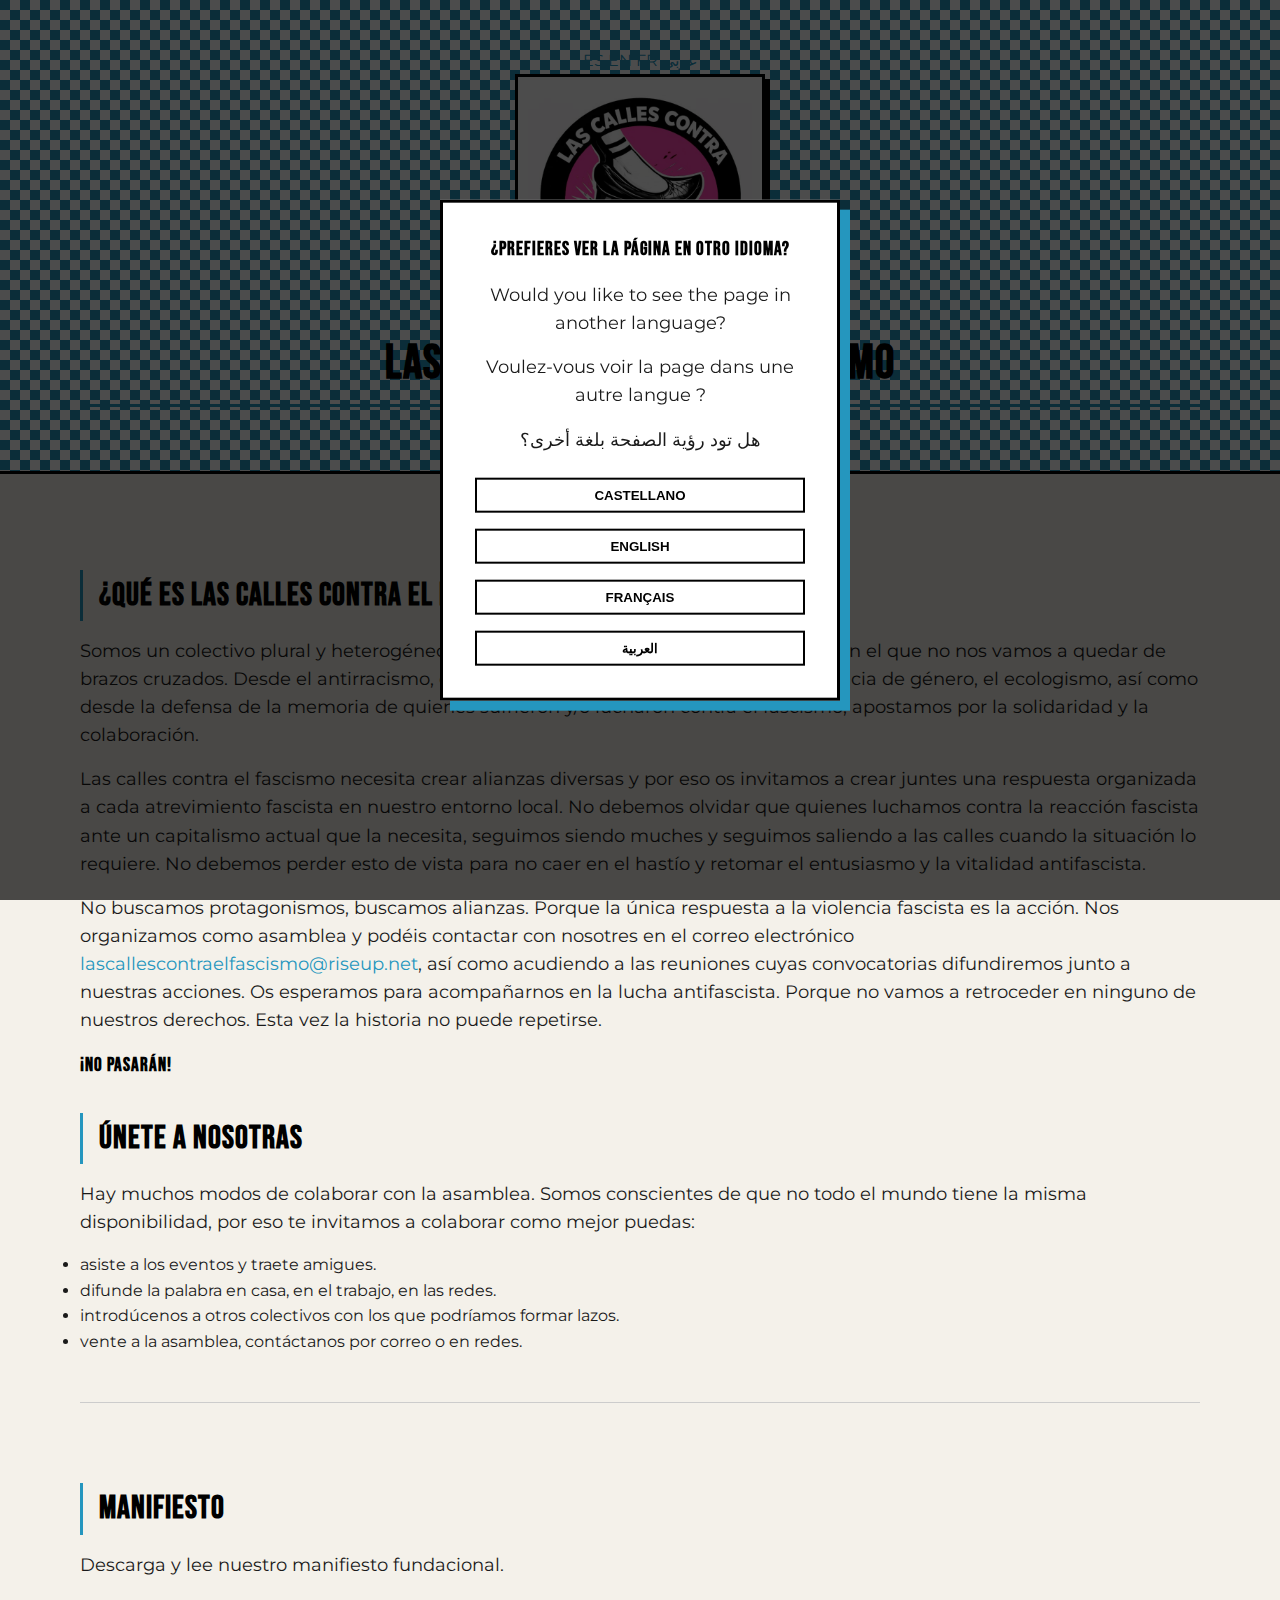
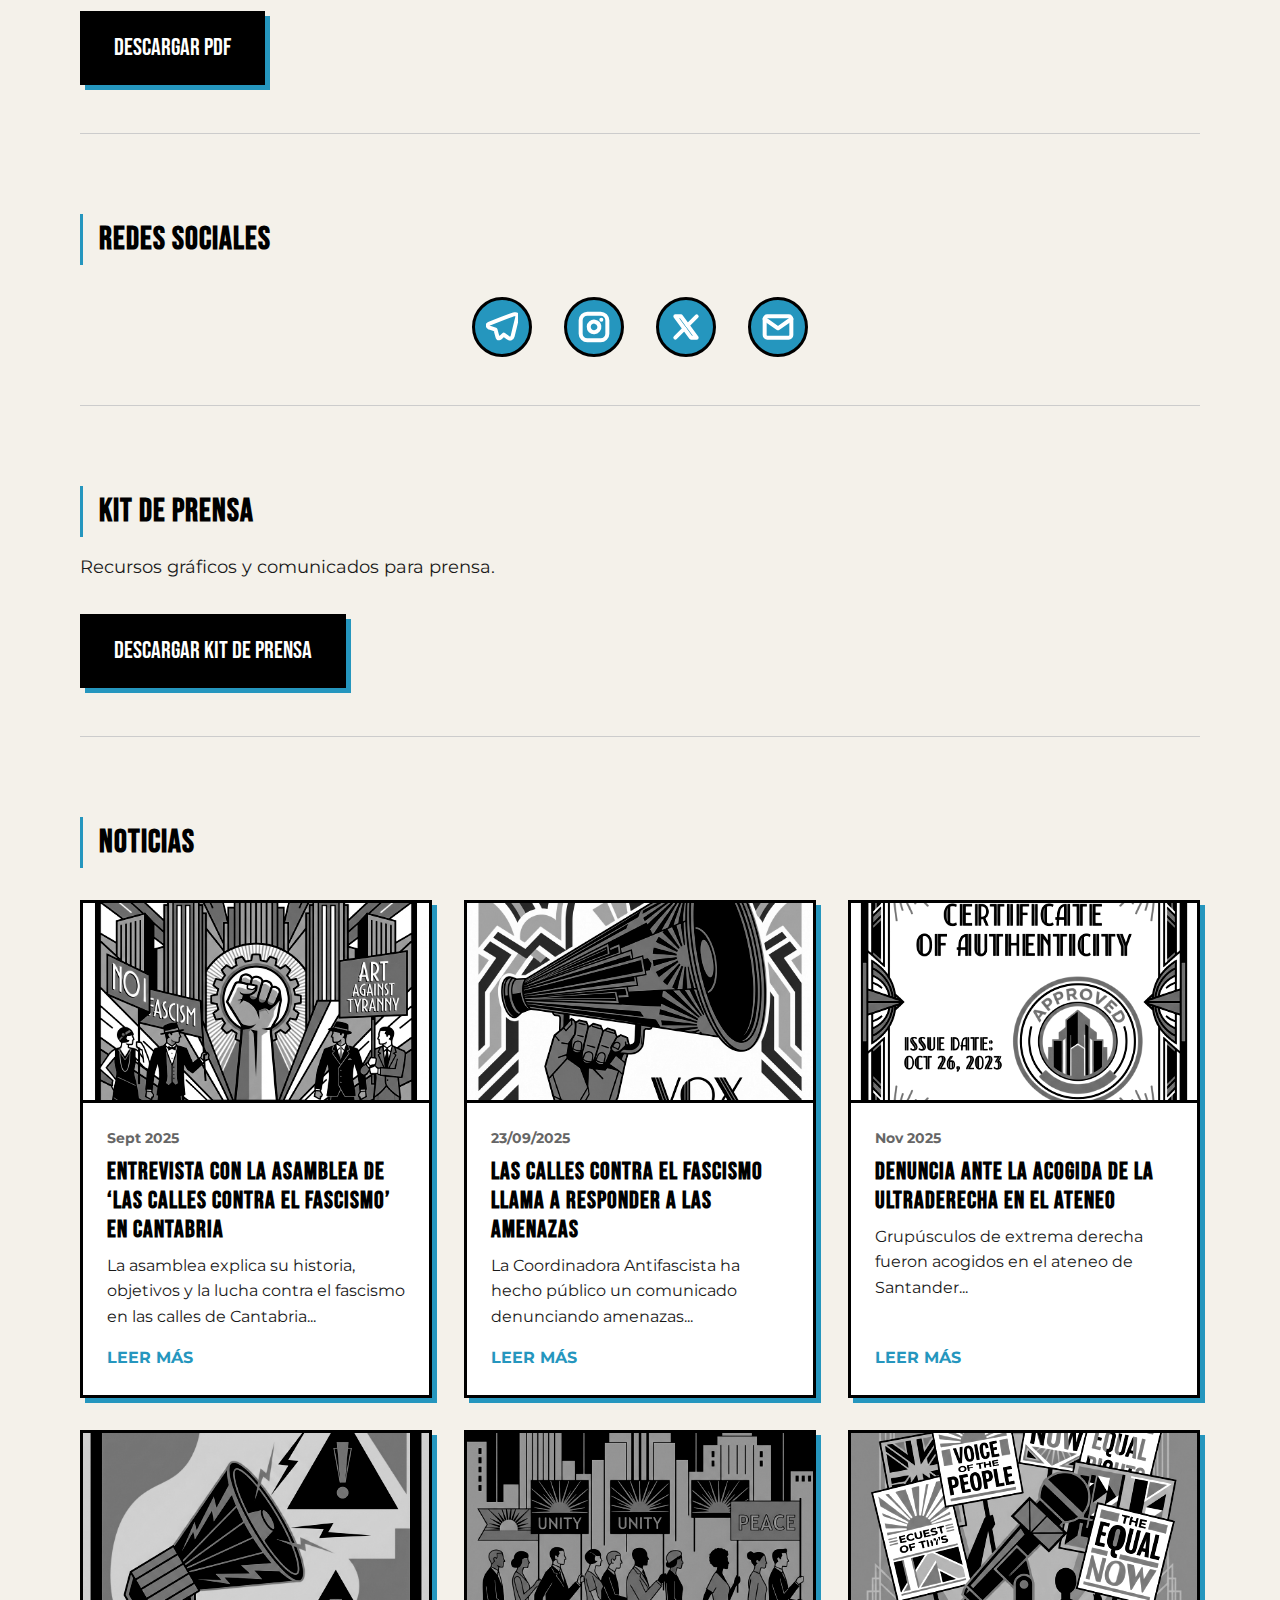
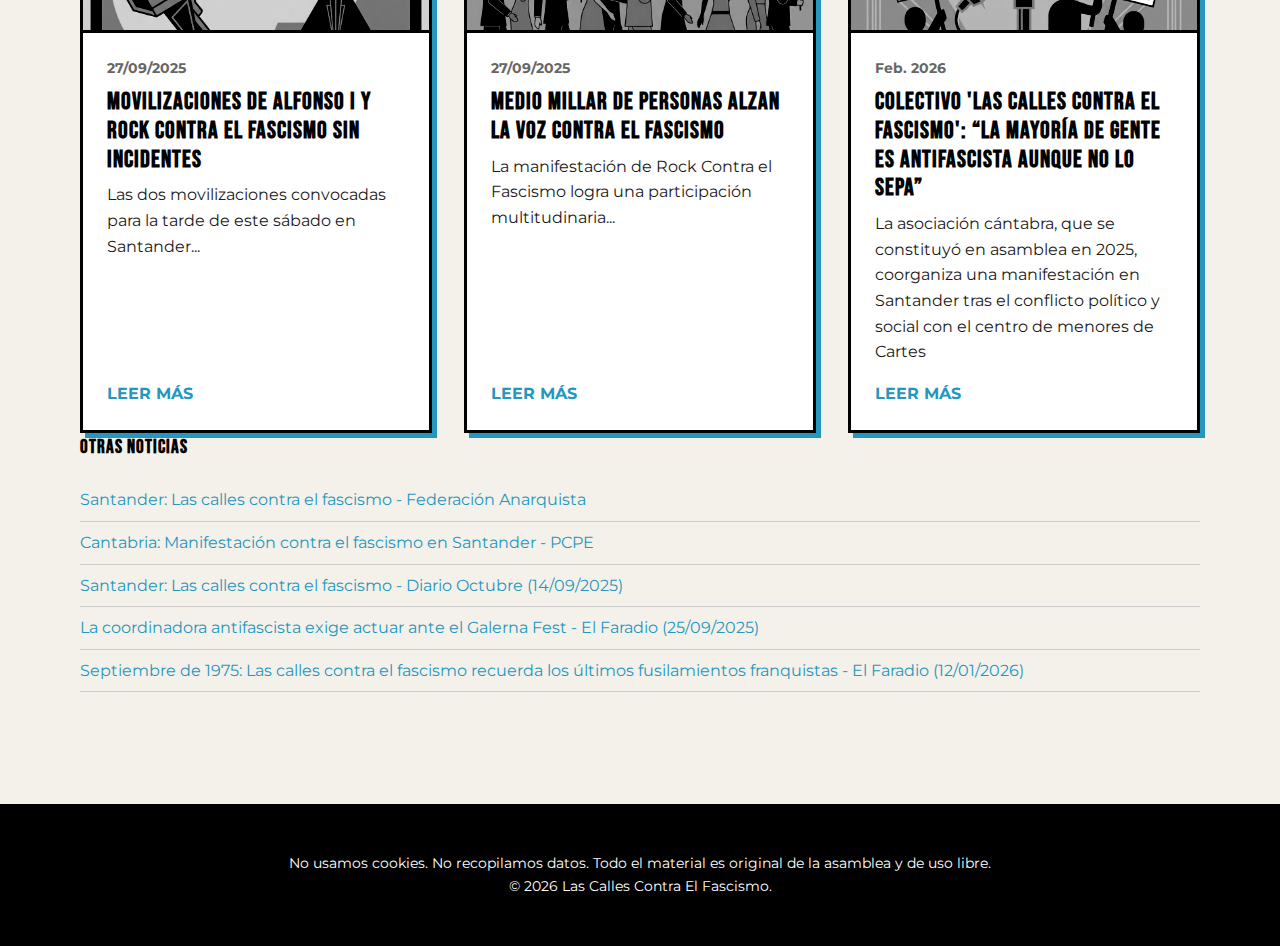
<file: index.html>
<!DOCTYPE html>
<html lang="es">

<head>
    <meta charset="UTF-8">
    <meta name="viewport" content="width=device-width, initial-scale=1.0">
    <title>Las Calles Contra El Fascismo</title>
    <link rel="preconnect" href="https://fonts.googleapis.com">
    <link rel="preconnect" href="https://fonts.gstatic.com" crossorigin>
    <link href="https://fonts.googleapis.com/css2?family=Bebas+Neue&family=Montserrat:wght@400;700&display=swap"
        rel="stylesheet">
    <link rel="stylesheet" href="css/style.css">

    <!-- Favicon -->
    <link rel="icon" type="image/png" href="assets/favicon-32x32.png" sizes="32x32">
    <link rel="icon" type="image/png" href="assets/favicon-16x16.png" sizes="16x16">
</head>

<body>

    <header>
        <div class="container">
            <div class="lang-switcher">
                <a href="index.html">ES</a>
                <a href="en/index.html">EN</a>
                <a href="fr/index.html">FR</a>
                <a href="ar/index.html">عربي</a>
            </div>
            <img src="logo.png" alt="Logotipo Las Calles Contra El Fascismo" class="logo">
            <h1>Las Calles Contra El Fascismo</h1>
        </div>
    </header>

    <div class="container">

        <!-- Intro Text -->
        <section id="texto">
            <h2>¿Qué es Las Calles Contra El Fascismo?</h2>
            <p>Somos un colectivo plural y heterogéneo de unidad, acción y solidaridad combativa en el que no nos vamos
                a quedar de brazos cruzados. Desde el antirracismo, el feminismo, la diversidad sexual y la disidencia
                de género, el ecologismo, así como desde la defensa de la memoria de quienes sufrieron y/o lucharon
                contra el fascismo, apostamos por la solidaridad y la colaboración.</p>
            <p>Las calles contra el fascismo necesita crear alianzas diversas y por eso os invitamos a crear juntes una
                respuesta organizada a cada atrevimiento fascista en nuestro entorno local. No debemos olvidar que
                quienes luchamos contra la reacción fascista ante un capitalismo actual que la necesita, seguimos siendo
                muches y seguimos saliendo a las calles cuando la situación lo requiere. No debemos perder esto de vista
                para no caer en el hastío y retomar el entusiasmo y la vitalidad antifascista.</p>
            <p>No buscamos protagonismos, buscamos alianzas. Porque la única respuesta a la violencia fascista es la
                acción. Nos organizamos como asamblea y podéis contactar con nosotres en el correo electrónico <a
                    href="mailto:lascallescontraelfascismo@riseup.net">lascallescontraelfascismo@riseup.net</a>, así
                como acudiendo a las reuniones cuyas convocatorias difundiremos junto a nuestras acciones. Os esperamos
                para acompañarnos en la lucha antifascista. Porque no vamos a retroceder en ninguno de nuestros
                derechos. Esta vez la historia no puede repetirse.</p>
            <h3>¡NO PASARÁN!</h3>

            <h2>Únete a nosotras</h2>
            <p>Hay muchos modos de colaborar con la asamblea. Somos conscientes de que no todo el mundo tiene la misma
                disponibilidad, por eso te invitamos a colaborar como mejor puedas:</p>
            <ul>
                <li>asiste a los eventos y traete amigues.</li>
                <li>difunde la palabra en casa, en el trabajo, en las redes.</li>
                <li>introdúcenos a otros colectivos con los que podríamos formar lazos.</li>
                <li>vente a la asamblea, contáctanos por correo o en redes.</li>
            </ul>
        </section>

        <!-- Manifesto -->
        <section id="manifiesto">
            <h2>Manifiesto</h2>
            <p>Descarga y lee nuestro manifiesto fundacional.</p>
            <a href="manifiesto_las_calles_contra_el_fascismo_castellano.pdf" class="manifesto-btn" target="_blank"
                download>Descargar PDF</a>
        </section>

        <!-- Redes -->
        <section id="redes">
            <h2>Redes Sociales</h2>
            <div class="social-icons">
                <a href="https://t.me/callescontraelfascismo" class="social-icon" aria-label="Telegram" target="_blank">
                    <svg viewBox="0 0 24 24" width="32" height="32" stroke="currentColor" stroke-width="3" fill="none"
                        stroke-linecap="round" stroke-linejoin="round">
                        <path
                            d="M21.198 2.433a2.242 2.242 0 0 0-1.022.215l-8.609 3.33c-2.068.8-4.133 1.598-5.724 2.21a405.15 405.15 0 0 1-2.849 1.09c-.42.147-.99.332-1.473.901-.728.968.193 1.798.919 2.286 1.61.516 3.275 1.009 4.654 1.472.509 1.793.997 3.592 1.48 5.388.16.69.506 1.287 1.255 1.15.75-.136 1.192-.617 1.635-1.043l1.838-1.74 3.084 2.279c.688.479 1.343.833 2.137.646.793-.186 1.25-.85 1.442-1.636 1.139-4.706 2.37-9.78 3.535-14.56.29-.89-.105-1.554-.803-1.803a2.757 2.757 0 0 0-.585-.125z">
                        </path>
                    </svg>
                </a>
                <a href="https://www.instagram.com/lascallescontraelfascismo/" class="social-icon"
                    aria-label="Instagram" target="_blank">
                    <svg viewBox="0 0 24 24" width="32" height="32" stroke="currentColor" stroke-width="3" fill="none"
                        stroke-linecap="round" stroke-linejoin="round">
                        <rect x="2" y="2" width="20" height="20" rx="5" ry="5"></rect>
                        <path d="M16 11.37A4 4 0 1 1 12.63 8 4 4 0 0 1 16 11.37z"></path>
                        <line x1="17.5" y1="6.5" x2="17.51" y2="6.5"></line>
                    </svg>
                </a>
                <a href="https://x.com/LasCallesAntifa" class="social-icon" aria-label="X / Twitter" target="_blank">
                    <svg viewBox="0 0 24 24" width="32" height="32" stroke="currentColor" stroke-width="3" fill="none"
                        stroke-linecap="round" stroke-linejoin="round">
                        <path d="M4 4l11.733 16h4.267l-11.733 -16z"></path>
                        <path d="M4 20l6.768 -6.768m2.46 -2.46l6.772 -6.772"></path>
                    </svg>
                </a>
                <a href="mailto:lascallescontraelfascismo@riseup.net" class="social-icon" aria-label="Email"
                    target="_blank">
                    <svg viewBox="0 0 24 24" width="32" height="32" stroke="currentColor" stroke-width="3" fill="none"
                        stroke-linecap="round" stroke-linejoin="round">
                        <path d="M4 4h16c1.1 0 2 .9 2 2v12c0 1.1-.9 2-2 2H4c-1.1 0-2-.9-2-2V6c0-1.1.9-2 2-2z"></path>
                        <polyline points="22,6 12,13 2,6"></polyline>
                    </svg>
                </a>
            </div>
        </section>

        <!-- Kit de Prensa -->
        <section id="prensa">
            <h2>Kit de Prensa</h2>
            <p>Recursos gráficos y comunicados para prensa.</p>
            <a href="#" class="manifesto-btn" download>Descargar Kit de Prensa</a>
        </section>

        <!-- Noticias -->
        <section id="noticias">
            <h2>Noticias</h2>
            <div class="news-grid">
                <!-- Card 1 -->
                <article class="news-card">
                    <img src="assets/news/news-1.jpg" alt="Entrevista LoQueSomos">
                    <div class="news-content">
                        <div class="news-date">Sept 2025</div>
                        <h3 class="news-title">Entrevista con la Asamblea de ‘Las calles contra el fascismo’ en
                            Cantabria</h3>
                        <p class="news-excerpt">La asamblea explica su historia, objetivos y la lucha contra el fascismo
                            en las calles de Cantabria...</p>
                        <a href="https://loquesomos.es/entrevista-con-la-asamblea-de-las-calles-contra-el-fascismo-en-cantabria/"
                            class="news-link" target="_blank">Leer más</a>
                    </div>
                </article>
                <!-- Card 2 -->
                <article class="news-card">
                    <img src="assets/news/news-2.jpg" alt="Manifestación El Faradio">
                    <div class="news-content">
                        <div class="news-date">23/09/2025</div>
                        <h3 class="news-title">Las calles contra el fascismo llama a responder a las amenazas</h3>
                        <p class="news-excerpt">La Coordinadora Antifascista ha hecho público un comunicado denunciando
                            amenazas...</p>
                        <a href="https://www.elfaradio.com/2025/09/23/las-calles-contra-el-fascismo-llama-a-responder-en-las-calles-a-las-amenazas-y-mensajes-racistas/"
                            class="news-link" target="_blank">Leer más</a>
                    </div>
                </article>
                <!-- Card 3 -->
                <article class="news-card">
                    <img src="assets/news/news-3.jpg" alt="Logo Briega">
                    <div class="news-content">
                        <div class="news-date">Nov 2025</div>
                        <h3 class="news-title">Denuncia ante la acogida de la ultraderecha en el Ateneo</h3>
                        <p class="news-excerpt">Grupúsculos de extrema derecha fueron acogidos en el ateneo de
                            Santander...</p>
                        <a href="https://www.briega.org/es/noticias/calles-contra-fascismo-denuncia-acogida-ultraderecha-nazifascista-ateneo-santander"
                            class="news-link" target="_blank">Leer más</a>
                    </div>
                </article>
                <!-- Card 4 -->
                <article class="news-card">
                    <img src="assets/news/news-4.jpg" alt="Movilización EuropaPress">
                    <div class="news-content">
                        <div class="news-date">27/09/2025</div>
                        <h3 class="news-title">Movilizaciones de Alfonso I y Rock Contra el Fascismo sin incidentes</h3>
                        <p class="news-excerpt">Las dos movilizaciones convocadas para la tarde de este sábado en
                            Santander...</p>
                        <a href="https://www.europapress.es/cantabria/noticia-movilizaciones-alfonso-rock-contra-fascismo-santander-transcurren-incidentes-20250927202527.html"
                            class="news-link" target="_blank">Leer más</a>
                    </div>
                </article>
                <!-- Card 5 -->
                <article class="news-card">
                    <img src="assets/news/news-5.jpg" alt="Manifestación El Diario">
                    <div class="news-content">
                        <div class="news-date">27/09/2025</div>
                        <h3 class="news-title">Medio millar de personas alzan la voz contra el fascismo</h3>
                        <p class="news-excerpt">La manifestación de Rock Contra el Fascismo logra una participación
                            multitudinaria...</p>
                        <a href="https://eldiariocantabria.publico.es/articulo/politica/cerca-medio-millar-personas-alzan-voz-fascismo-minoria-santander/20250927210432182441.html"
                            class="news-link" target="_blank">Leer más</a>
                    </div>
                </article>
                <!-- Card 6 -->
                <article class="news-card">
                    <img src="assets/news/news-6.jpg" alt="Galerna Fest El Diario">
                    <div class="news-content">
                        <div class="news-date">Feb. 2026</div>
                        <h3 class="news-title">Colectivo 'Las calles contra el fascismo': “La mayoría de gente es
                            antifascista aunque no lo sepa”</h3>
                        <p class="news-excerpt">La asociación cántabra, que se constituyó en asamblea en 2025,
                            coorganiza una manifestación en Santander tras el conflicto político y social con el centro
                            de menores de Cartes</p>
                        <a href="https://www.eldiario.es/cantabria/ultimas-noticias/colectivo-calles-fascismo-mayoria-gente-antifascista-no-sepa_1_12988762.html"
                            class="news-link" target="_blank">Leer más</a>
                    </div>
                </article>
            </div>

            <!-- List for the rest -->
            <div class="news-list">
                <h3>Otras noticias</h3>
                <div class="news-list-item">
                    <a href="https://www.eldiario.es/cantabria/ultimas-noticias/calles-fascismo-exige-gobierno-cantabria-garantice-legalidad-galerna-fest_1_12631930.html"
                        target="_blank">Santander: Las calles contra el fascismo - Federación Anarquista</a>
                </div>
                <div class="news-list-item">
                    <a href="https://pcpe.es/cantabria-manifestacion-contra-el-fascimo-en-santander/"
                        target="_blank">Cantabria: Manifestación contra el fascismo en Santander - PCPE</a>
                </div>
                <div class="news-list-item">
                    <a href="https://diario-octubre.com/2025/09/14/santander-las-calles-contra-el-fascismo/"
                        target="_blank">Santander: Las calles contra el fascismo - Diario Octubre (14/09/2025)</a>
                </div>
                <div class="news-list-item">
                    <a href="https://www.elfaradio.com/2025/09/25/la-coordinadora-antifascista-exige-al-gobierno-de-cantabria-y-al-ayuntamiento-de-santander-que-actuen-ante-el-galerna-fest/"
                        target="_blank">La coordinadora antifascista exige actuar ante el Galerna Fest - El Faradio
                        (25/09/2025)</a>
                </div>
                <div class="news-list-item">
                    <a href="https://www.elfaradio.com/2026/01/12/septiembre-de-1975-las-calles-contra-el-fascismo-recuerda-los-ultimos-fusilamientos-franquistas/"
                        target="_blank">Septiembre de 1975: Las calles contra el fascismo recuerda los últimos
                        fusilamientos franquistas - El Faradio (12/01/2026)</a>
                </div>
            </div>
        </section>

    </div>

    <footer>
        <div class="container">
            <p>No usamos cookies. No recopilamos datos. Todo el material es original de la asamblea y de uso libre.</p>
            <p>&copy; 2026 Las Calles Contra El Fascismo.</p>
        </div>
    </footer>

    <!-- Language Popup -->
    <div id="overlay" class="overlay"></div>
    <div id="lang-popup" class="lang-popup">
        <h3>¿Prefieres ver la página en otro idioma?</h3>
        <p>Would you like to see the page in another language?</p>
        <p>Voulez-vous voir la page dans une autre langue ?</p>
        <p>هل تود رؤية الصفحة بلغة أخرى؟</p>
        <div class="lang-options">
            <button class="lang-btn" data-lang="es">Castellano</button>
            <button class="lang-btn" data-lang="en">English</button>
            <button class="lang-btn" data-lang="fr">Français</button>
            <button class="lang-btn" data-lang="ar">العربية</button>
        </div>
    </div>

    <script src="js/script.js"></script>
</body>

</html>
</file>
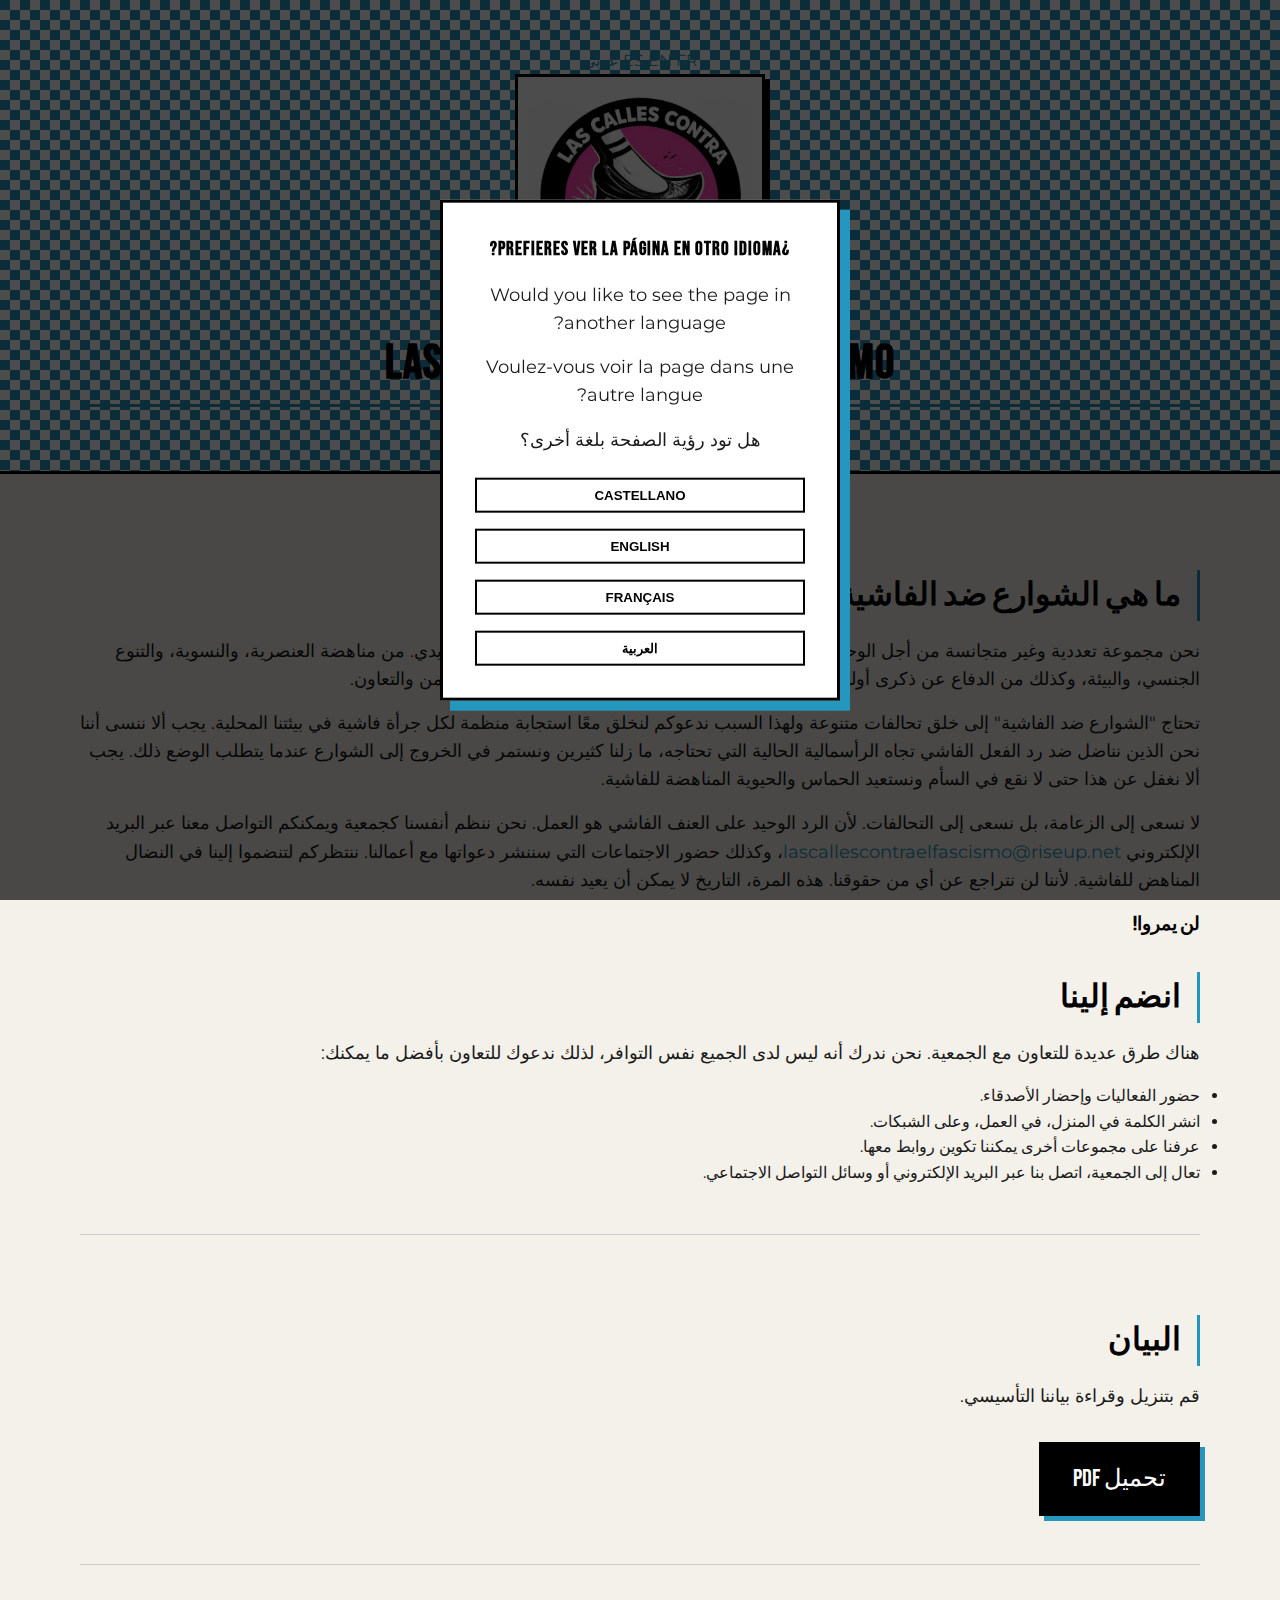
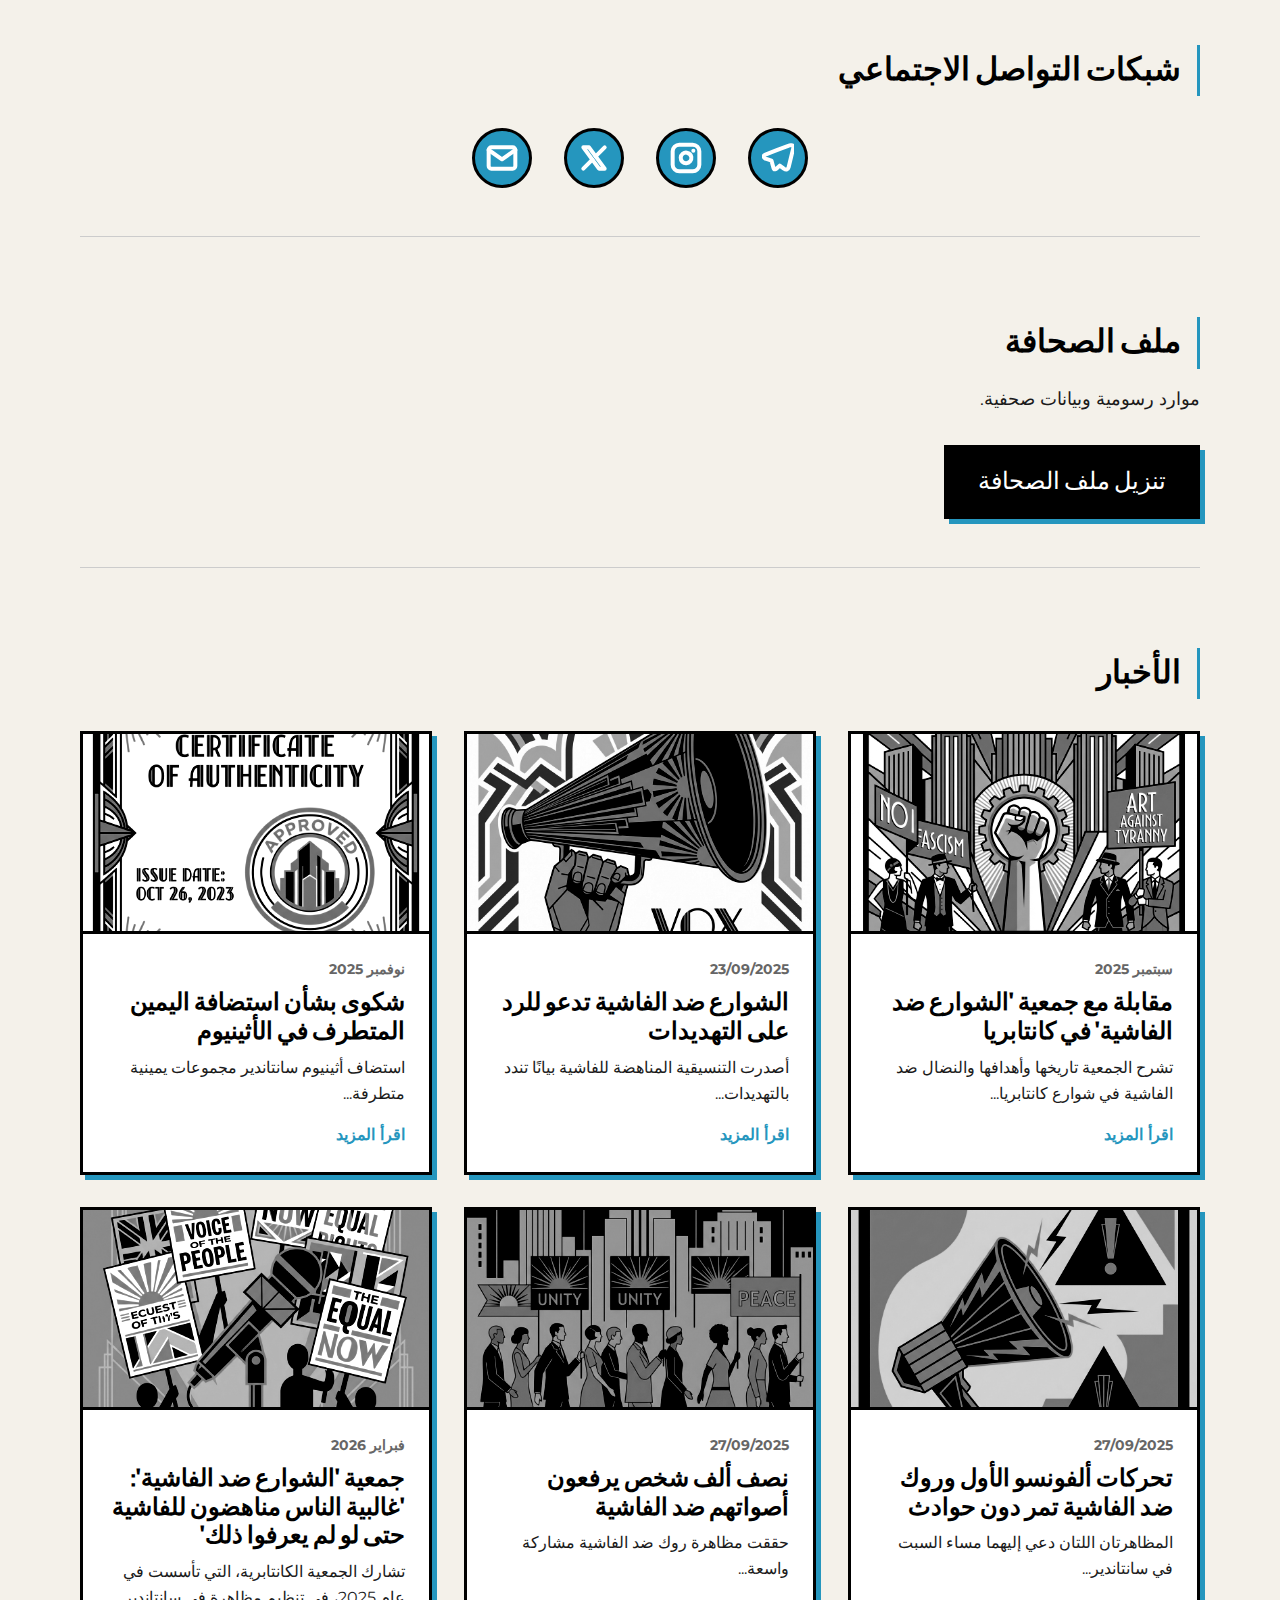
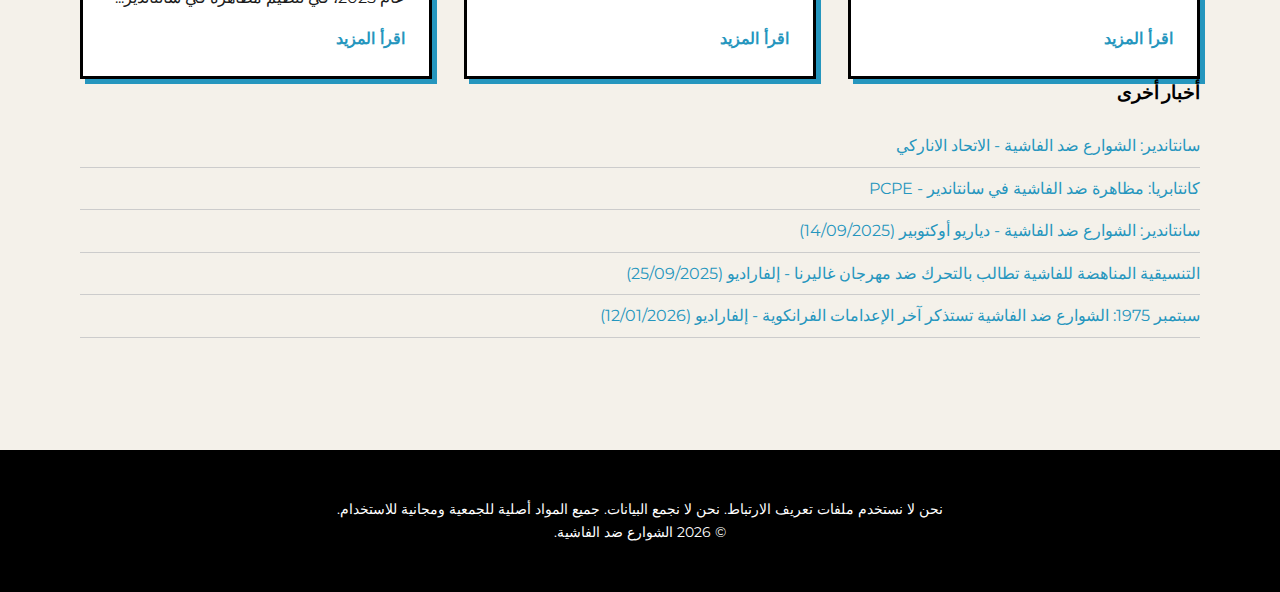
<file: ar/index.html>
<!DOCTYPE html>
<html lang="ar" dir="rtl">

<head>
    <meta charset="UTF-8">
    <meta name="viewport" content="width=device-width, initial-scale=1.0">
    <title>Las Calles Contra El Fascismo - الشوارع ضد الفاشية</title>
    <link rel="preconnect" href="https://fonts.googleapis.com">
    <link rel="preconnect" href="https://fonts.gstatic.com" crossorigin>
    <link href="https://fonts.googleapis.com/css2?family=Bebas+Neue&family=Montserrat:wght@400;700&display=swap"
        rel="stylesheet">
    <link rel="stylesheet" href="../css/style.css">

    <!-- Favicon -->
    <link rel="icon" type="image/png" href="../assets/favicon-32x32.png" sizes="32x32">
    <link rel="icon" type="image/png" href="../assets/favicon-16x16.png" sizes="16x16">

    <style>
        /* RTL Overrides */
        body {
            text-align: right;
            direction: rtl;
        }

        h1 {
            border-bottom: 3px solid var(--primary-color);
        }

        h2 {
            border-left: none;
            border-right: 3px solid var(--primary-color);
            padding-left: 0;
            padding-right: 1rem;
        }
    </style>
</head>

<body>

    <header>
        <div class="container">
            <div class="lang-switcher">
                <a href="../index.html">ES</a>
                <a href="../en/index.html">EN</a>
                <a href="../fr/index.html">FR</a>
                <a href="index.html">عربي</a>
            </div>
            <img src="../logo.png" alt="Logo Las Calles Contra El Fascismo" class="logo">
            <h1>Las Calles Contra El Fascismo</h1>
        </div>
    </header>

    <div class="container">

        <!-- Intro Text -->
        <section id="texto">
            <h2>ما هي الشوارع ضد الفاشية؟</h2>
            <p>نحن مجموعة تعددية وغير متجانسة من أجل الوحدة والعمل والتضامن الكفاحي، حيث لن نقف مكتوفي الأيدي. من مناهضة
                العنصرية، والنسوية، والتنوع الجنسي، والبيئة، وكذلك من الدفاع عن ذكرى أولئك الذين عانوا و/أو ناضلوا ضد
                الفاشية، نراهن على التضامن والتعاون.</p>
            <p>تحتاج "الشوارع ضد الفاشية" إلى خلق تحالفات متنوعة ولهذا السبب ندعوكم لنخلق معًا استجابة منظمة لكل جرأة
                فاشية في بيئتنا المحلية. يجب ألا ننسى أننا نحن الذين نناضل ضد رد الفعل الفاشي تجاه الرأسمالية الحالية
                التي تحتاجه، ما زلنا كثيرين ونستمر في الخروج إلى الشوارع عندما يتطلب الوضع ذلك. يجب ألا نغفل عن هذا حتى
                لا نقع في السأم ونستعيد الحماس والحيوية المناهضة للفاشية.</p>
            <p>لا نسعى إلى الزعامة، بل نسعى إلى التحالفات. لأن الرد الوحيد على العنف الفاشي هو العمل. نحن ننظم أنفسنا
                كجمعية ويمكنكم التواصل معنا عبر البريد الإلكتروني <a
                    href="mailto:lascallescontraelfascismo@riseup.net">lascallescontraelfascismo@riseup.net</a>، وكذلك
                حضور الاجتماعات التي سننشر دعواتها مع أعمالنا. ننتظركم لتنضموا إلينا في النضال المناهض للفاشية. لأننا لن
                نتراجع عن أي من حقوقنا. هذه المرة، التاريخ لا يمكن أن يعيد نفسه.</p>
            <h3>لن يمروا!</h3>

            <h2>انضم إلينا</h2>
            <p>هناك طرق عديدة للتعاون مع الجمعية. نحن ندرك أنه ليس لدى الجميع نفس التوافر، لذلك ندعوك للتعاون بأفضل ما
                يمكنك:</p>
            <ul>
                <li>حضور الفعاليات وإحضار الأصدقاء.</li>
                <li>انشر الكلمة في المنزل، في العمل، وعلى الشبكات.</li>
                <li>عرفنا على مجموعات أخرى يمكننا تكوين روابط معها.</li>
                <li>تعال إلى الجمعية، اتصل بنا عبر البريد الإلكتروني أو وسائل التواصل الاجتماعي.</li>
            </ul>
        </section>

        <!-- Manifesto -->
        <section id="manifiesto">
            <h2>البيان</h2>
            <p>قم بتنزيل وقراءة بياننا التأسيسي.</p>
            <a href="../manifiesto_las_calles_contra_el_fascismo_arabe.pdf" class="manifesto-btn" target="_blank"
                download>تحميل PDF</a>
        </section>

        <!-- Redes -->
        <section id="redes">
            <h2>شبكات التواصل الاجتماعي</h2>
            <div class="social-icons">
                <a href="https://t.me/callescontraelfascismo" class="social-icon" aria-label="Telegram" target="_blank">
                    <svg viewBox="0 0 24 24" width="32" height="32" stroke="currentColor" stroke-width="3" fill="none"
                        stroke-linecap="round" stroke-linejoin="round">
                        <path
                            d="M21.198 2.433a2.242 2.242 0 0 0-1.022.215l-8.609 3.33c-2.068.8-4.133 1.598-5.724 2.21a405.15 405.15 0 0 1-2.849 1.09c-.42.147-.99.332-1.473.901-.728.968.193 1.798.919 2.286 1.61.516 3.275 1.009 4.654 1.472.509 1.793.997 3.592 1.48 5.388.16.69.506 1.287 1.255 1.15.75-.136 1.192-.617 1.635-1.043l1.838-1.74 3.084 2.279c.688.479 1.343.833 2.137.646.793-.186 1.25-.85 1.442-1.636 1.139-4.706 2.37-9.78 3.535-14.56.29-.89-.105-1.554-.803-1.803a2.757 2.757 0 0 0-.585-.125z">
                        </path>
                    </svg>
                </a>
                <a href="https://www.instagram.com/lascallescontraelfascismo/" class="social-icon"
                    aria-label="Instagram" target="_blank">
                    <svg viewBox="0 0 24 24" width="32" height="32" stroke="currentColor" stroke-width="3" fill="none"
                        stroke-linecap="round" stroke-linejoin="round">
                        <rect x="2" y="2" width="20" height="20" rx="5" ry="5"></rect>
                        <path d="M16 11.37A4 4 0 1 1 12.63 8 4 4 0 0 1 16 11.37z"></path>
                        <line x1="17.5" y1="6.5" x2="17.51" y2="6.5"></line>
                    </svg>
                </a>
                <a href="https://x.com/LasCallesAntifa" class="social-icon" aria-label="X / Twitter" target="_blank">
                    <svg viewBox="0 0 24 24" width="32" height="32" stroke="currentColor" stroke-width="3" fill="none"
                        stroke-linecap="round" stroke-linejoin="round">
                        <path d="M4 4l11.733 16h4.267l-11.733 -16z"></path>
                        <path d="M4 20l6.768 -6.768m2.46 -2.46l6.772 -6.772"></path>
                    </svg>
                </a>
                <a href="mailto:lascallescontraelfascismo@riseup.net" class="social-icon" aria-label="Email"
                    target="_blank">
                    <svg viewBox="0 0 24 24" width="32" height="32" stroke="currentColor" stroke-width="3" fill="none"
                        stroke-linecap="round" stroke-linejoin="round">
                        <path d="M4 4h16c1.1 0 2 .9 2 2v12c0 1.1-.9 2-2 2H4c-1.1 0-2-.9-2-2V6c0-1.1.9-2 2-2z"></path>
                        <polyline points="22,6 12,13 2,6"></polyline>
                    </svg>
                </a>
            </div>
        </section>

        <!-- Kit de Prensa -->
        <section id="prensa">
            <h2>ملف الصحافة</h2>
            <p>موارد رسومية وبيانات صحفية.</p>
            <a href="#" class="manifesto-btn" download>تنزيل ملف الصحافة</a>
        </section>

        <!-- Noticias -->
        <section id="noticias">
            <h2>الأخبار</h2>
            <div class="news-grid">
                <!-- Card 1 -->
                <article class="news-card">
                    <img src="../assets/news/news-1.jpg" alt="Entrevista LoQueSomos">
                    <div class="news-content">
                        <div class="news-date">سبتمبر 2025</div>
                        <h3 class="news-title">مقابلة مع جمعية 'الشوارع ضد الفاشية' في كانتابريا</h3>
                        <p class="news-excerpt">تشرح الجمعية تاريخها وأهدافها والنضال ضد الفاشية في شوارع كانتابريا...
                        </p>
                        <a href="https://loquesomos.es/entrevista-con-la-asamblea-de-las-calles-contra-el-fascismo-en-cantabria/"
                            class="news-link" target="_blank">اقرأ المزيد</a>
                    </div>
                </article>
                <!-- Card 2 -->
                <article class="news-card">
                    <img src="../assets/news/news-2.jpg" alt="Manifestación El Faradio">
                    <div class="news-content">
                        <div class="news-date">23/09/2025</div>
                        <h3 class="news-title">الشوارع ضد الفاشية تدعو للرد على التهديدات</h3>
                        <p class="news-excerpt">أصدرت التنسيقية المناهضة للفاشية بيانًا تندد بالتهديدات...</p>
                        <a href="https://www.elfaradio.com/2025/09/23/las-calles-contra-el-fascismo-llama-a-responder-en-las-calles-a-las-amenazas-y-mensajes-racistas/"
                            class="news-link" target="_blank">اقرأ المزيد</a>
                    </div>
                </article>
                <!-- Card 3 -->
                <article class="news-card">
                    <img src="../assets/news/news-3.jpg" alt="Logo Briega">
                    <div class="news-content">
                        <div class="news-date">نوفمبر 2025</div>
                        <h3 class="news-title">شكوى بشأن استضافة اليمين المتطرف في الأثينيوم</h3>
                        <p class="news-excerpt">استضاف أثينيوم سانتاندير مجموعات يمينية متطرفة...</p>
                        <a href="https://www.briega.org/es/noticias/calles-contra-fascismo-denuncia-acogida-ultraderecha-nazifascista-ateneo-santander"
                            class="news-link" target="_blank">اقرأ المزيد</a>
                    </div>
                </article>
                <!-- Card 4 -->
                <article class="news-card">
                    <img src="../assets/news/news-4.jpg" alt="Movilización EuropaPress">
                    <div class="news-content">
                        <div class="news-date">27/09/2025</div>
                        <h3 class="news-title">تحركات ألفونسو الأول وروك ضد الفاشية تمر دون حوادث</h3>
                        <p class="news-excerpt">المظاهرتان اللتان دعي إليهما مساء السبت في سانتاندير...</p>
                        <a href="https://www.europapress.es/cantabria/noticia-movilizaciones-alfonso-rock-contra-fascismo-santander-transcurren-incidentes-20250927202527.html"
                            class="news-link" target="_blank">اقرأ المزيد</a>
                    </div>
                </article>
                <!-- Card 5 -->
                <article class="news-card">
                    <img src="../assets/news/news-5.jpg" alt="Manifestación El Diario">
                    <div class="news-content">
                        <div class="news-date">27/09/2025</div>
                        <h3 class="news-title">نصف ألف شخص يرفعون أصواتهم ضد الفاشية</h3>
                        <p class="news-excerpt">حققت مظاهرة روك ضد الفاشية مشاركة واسعة...</p>
                        <a href="https://eldiariocantabria.publico.es/articulo/politica/cerca-medio-millar-personas-alzan-voz-fascismo-minoria-santander/20250927210432182441.html"
                            class="news-link" target="_blank">اقرأ المزيد</a>
                    </div>
                </article>
                <!-- Card 6 -->
                <article class="news-card">
                    <img src="../assets/news/news-6.jpg" alt="Galerna Fest El Diario">
                    <div class="news-content">
                        <div class="news-date">فبراير 2026</div>
                        <h3 class="news-title">جمعية 'الشوارع ضد الفاشية': 'غالبية الناس مناهضون للفاشية حتى لو لم
                            يعرفوا ذلك'</h3>
                        <p class="news-excerpt">تشارك الجمعية الكانتابرية، التي تأسست في عام 2025، في تنظيم مظاهرة في
                            سانتاندير...</p>
                        <a href="https://www.eldiario.es/cantabria/ultimas-noticias/colectivo-calles-fascismo-mayoria-gente-antifascista-no-sepa_1_12988762.html"
                            class="news-link" target="_blank">اقرأ المزيد</a>
                    </div>
                </article>
            </div>

            <!-- List for the rest -->
            <div class="news-list">
                <h3>أخبار أخرى</h3>
                <div class="news-list-item">
                    <a href="https://www.federacionanarquista.net/santander-las-calles-contra-el-fascismo/?pass=qpwo"
                        target="_blank">سانتاندير: الشوارع ضد الفاشية - الاتحاد الاناركي</a>
                </div>
                <div class="news-list-item">
                    <a href="https://pcpe.es/cantabria-manifestacion-contra-el-fascimo-en-santander/"
                        target="_blank">كانتابريا: مظاهرة ضد الفاشية في سانتاندير - PCPE</a>
                </div>
                <div class="news-list-item">
                    <a href="https://diario-octubre.com/2025/09/14/santander-las-calles-contra-el-fascismo/"
                        target="_blank">سانتاندير: الشوارع ضد الفاشية - دياريو أوكتوبير (14/09/2025)</a>
                </div>
                <div class="news-list-item">
                    <a href="https://www.elfaradio.com/2025/09/25/la-coordinadora-antifascista-exige-al-gobierno-de-cantabria-y-al-ayuntamiento-de-santander-que-actuen-ante-el-galerna-fest/"
                        target="_blank">التنسيقية المناهضة للفاشية تطالب بالتحرك ضد مهرجان غاليرنا - إلفاراديو
                        (25/09/2025)</a>
                </div>
                <div class="news-list-item">
                    <a href="https://www.elfaradio.com/2026/01/12/septiembre-de-1975-las-calles-contra-el-fascismo-recuerda-los-ultimos-fusilamientos-franquistas/"
                        target="_blank">سبتمبر 1975: الشوارع ضد الفاشية تستذكر آخر الإعدامات الفرانكوية - إلفاراديو
                        (12/01/2026)</a>
                </div>
            </div>
        </section>

    </div>

    <footer>
        <div class="container">
            <p>نحن لا نستخدم ملفات تعريف الارتباط. نحن لا نجمع البيانات. جميع المواد أصلية للجمعية ومجانية للاستخدام.
            </p>
            <p>&copy; 2026 الشوارع ضد الفاشية.</p>
        </div>
    </footer>

    <!-- Language Popup -->
    <div id="overlay" class="overlay"></div>
    <div id="lang-popup" class="lang-popup">
        <h3>¿Prefieres ver la página en otro idioma?</h3>
        <p>Would you like to see the page in another language?</p>
        <p>Voulez-vous voir la page dans une autre langue?</p>
        <p>هل تود رؤية الصفحة بلغة أخرى؟</p>
        <div class="lang-options">
            <button class="lang-btn" data-lang="es">Castellano</button>
            <button class="lang-btn" data-lang="en">English</button>
            <button class="lang-btn" data-lang="fr">Français</button>
            <button class="lang-btn" data-lang="ar">العربية</button>
        </div>
    </div>

    <script src="../js/script.js"></script>
</body>

</html>
</file>
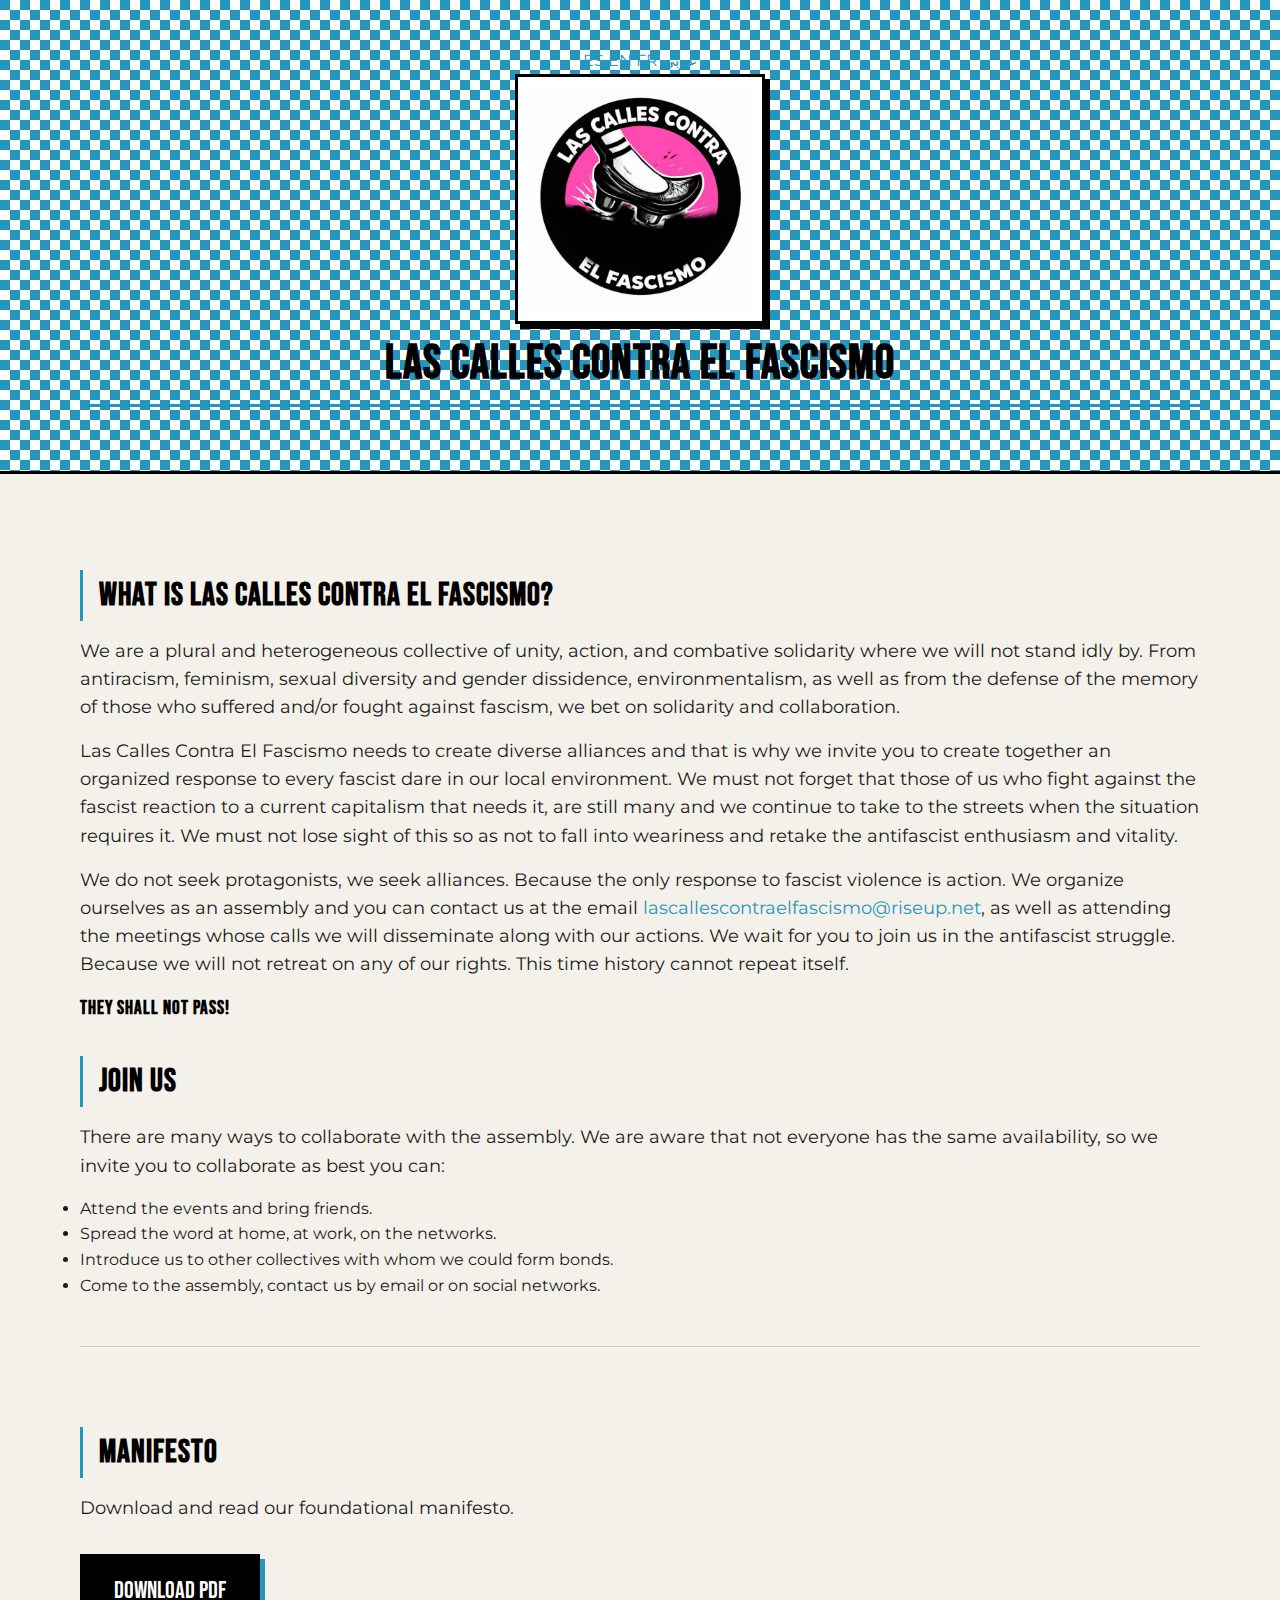
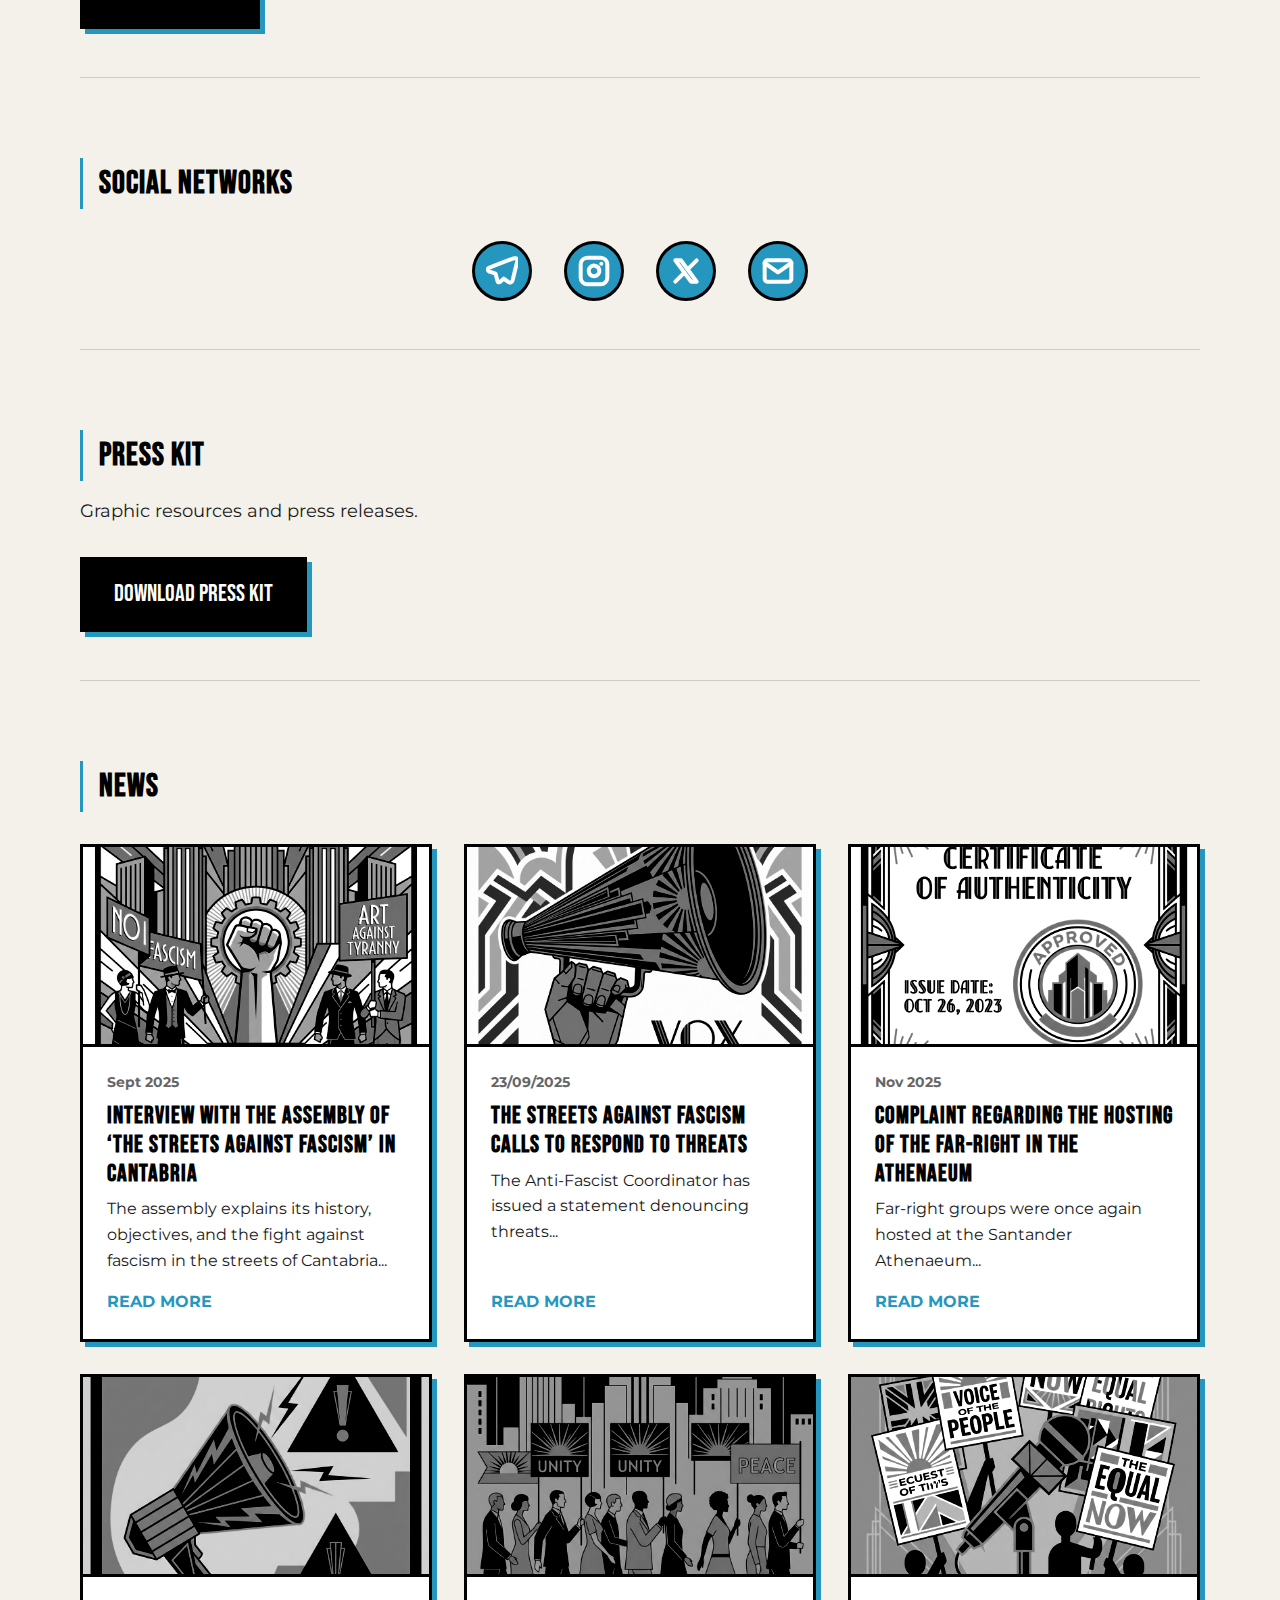
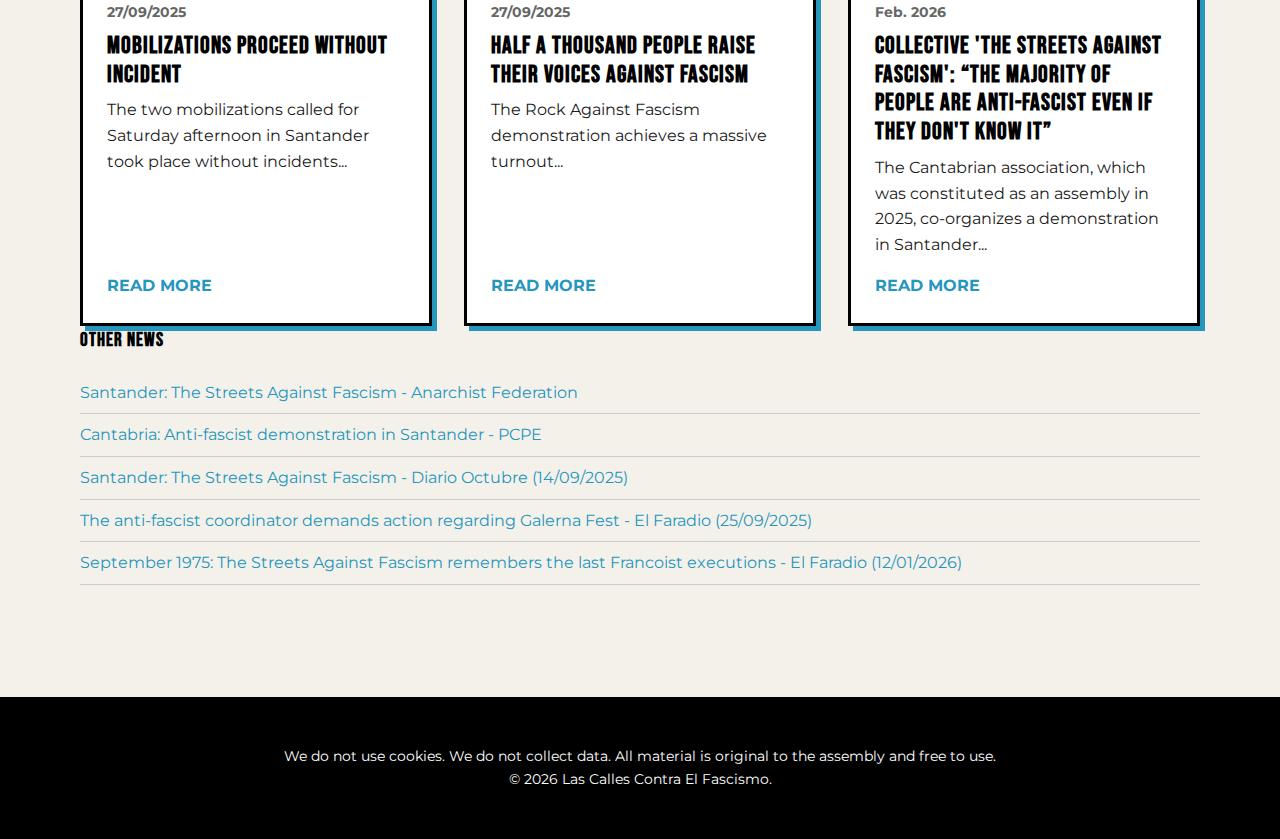
<file: en/index.html>
<!DOCTYPE html>
<html lang="en">

<head>
    <meta charset="UTF-8">
    <meta name="viewport" content="width=device-width, initial-scale=1.0">
    <title>Las Calles Contra El Fascismo - The Streets Against Fascism</title>
    <link rel="preconnect" href="https://fonts.googleapis.com">
    <link rel="preconnect" href="https://fonts.gstatic.com" crossorigin>
    <link href="https://fonts.googleapis.com/css2?family=Bebas+Neue&family=Montserrat:wght@400;700&display=swap"
        rel="stylesheet">
    <link rel="stylesheet" href="../css/style.css">

    <!-- Favicon -->
    <link rel="icon" type="image/png" href="../assets/favicon-32x32.png" sizes="32x32">
    <link rel="icon" type="image/png" href="../assets/favicon-16x16.png" sizes="16x16">
</head>

<body>

    <header>
        <div class="container">
            <div class="lang-switcher">
                <a href="../index.html">ES</a>
                <a href="index.html">EN</a>
                <a href="../fr/index.html">FR</a>
                <a href="../ar/index.html">عربي</a>
            </div>
            <img src="../logo.png" alt="Logo Las Calles Contra El Fascismo" class="logo">
            <h1>Las Calles Contra El Fascismo</h1>
        </div>
    </header>

    <div class="container">

        <!-- Intro Text -->
        <section id="texto">
            <h2>What is Las Calles Contra El Fascismo?</h2>
            <p>We are a plural and heterogeneous collective of unity, action, and combative solidarity where we will not
                stand idly by. From antiracism, feminism, sexual diversity and gender dissidence, environmentalism, as
                well as from the defense of the memory of those who suffered and/or fought against fascism, we bet on
                solidarity and collaboration.</p>
            <p>Las Calles Contra El Fascismo needs to create diverse alliances and that is why we invite you to create
                together an organized response to every fascist dare in our local environment. We must not forget that
                those of us who fight against the fascist reaction to a current capitalism that needs it, are still many
                and we continue to take to the streets when the situation requires it. We must not lose sight of this so
                as not to fall into weariness and retake the antifascist enthusiasm and vitality.</p>
            <p>We do not seek protagonists, we seek alliances. Because the only response to fascist violence is action.
                We organize ourselves as an assembly and you can contact us at the email <a
                    href="mailto:lascallescontraelfascismo@riseup.net">lascallescontraelfascismo@riseup.net</a>, as well
                as attending the meetings whose calls we will disseminate along with our actions. We wait for you to
                join us in the antifascist struggle. Because we will not retreat on any of our rights. This time history
                cannot repeat itself.</p>
            <h3>THEY SHALL NOT PASS!</h3>

            <h2>Join us</h2>
            <p>There are many ways to collaborate with the assembly. We are aware that not everyone has the same
                availability, so we invite you to collaborate as best you can:</p>
            <ul>
                <li>Attend the events and bring friends.</li>
                <li>Spread the word at home, at work, on the networks.</li>
                <li>Introduce us to other collectives with whom we could form bonds.</li>
                <li>Come to the assembly, contact us by email or on social networks.</li>
            </ul>
        </section>

        <!-- Manifesto -->
        <section id="manifiesto">
            <h2>Manifesto</h2>
            <p>Download and read our foundational manifesto.</p>
            <a href="../manifiesto_las_calles_contra_el_fascismo_ingles.pdf" class="manifesto-btn" target="_blank"
                download>Download PDF</a>
        </section>

        <!-- Redes -->
        <section id="redes">
            <h2>Social Networks</h2>
            <div class="social-icons">
                <a href="https://t.me/callescontraelfascismo" class="social-icon" aria-label="Telegram" target="_blank">
                    <svg viewBox="0 0 24 24" width="32" height="32" stroke="currentColor" stroke-width="3" fill="none"
                        stroke-linecap="round" stroke-linejoin="round">
                        <path
                            d="M21.198 2.433a2.242 2.242 0 0 0-1.022.215l-8.609 3.33c-2.068.8-4.133 1.598-5.724 2.21a405.15 405.15 0 0 1-2.849 1.09c-.42.147-.99.332-1.473.901-.728.968.193 1.798.919 2.286 1.61.516 3.275 1.009 4.654 1.472.509 1.793.997 3.592 1.48 5.388.16.69.506 1.287 1.255 1.15.75-.136 1.192-.617 1.635-1.043l1.838-1.74 3.084 2.279c.688.479 1.343.833 2.137.646.793-.186 1.25-.85 1.442-1.636 1.139-4.706 2.37-9.78 3.535-14.56.29-.89-.105-1.554-.803-1.803a2.757 2.757 0 0 0-.585-.125z">
                        </path>
                    </svg>
                </a>
                <a href="https://www.instagram.com/lascallescontraelfascismo/" class="social-icon"
                    aria-label="Instagram" target="_blank">
                    <svg viewBox="0 0 24 24" width="32" height="32" stroke="currentColor" stroke-width="3" fill="none"
                        stroke-linecap="round" stroke-linejoin="round">
                        <rect x="2" y="2" width="20" height="20" rx="5" ry="5"></rect>
                        <path d="M16 11.37A4 4 0 1 1 12.63 8 4 4 0 0 1 16 11.37z"></path>
                        <line x1="17.5" y1="6.5" x2="17.51" y2="6.5"></line>
                    </svg>
                </a>
                <a href="https://x.com/LasCallesAntifa" class="social-icon" aria-label="X / Twitter" target="_blank">
                    <svg viewBox="0 0 24 24" width="32" height="32" stroke="currentColor" stroke-width="3" fill="none"
                        stroke-linecap="round" stroke-linejoin="round">
                        <path d="M4 4l11.733 16h4.267l-11.733 -16z"></path>
                        <path d="M4 20l6.768 -6.768m2.46 -2.46l6.772 -6.772"></path>
                    </svg>
                </a>
                <a href="mailto:lascallescontraelfascismo@riseup.net" class="social-icon" aria-label="Email"
                    target="_blank">
                    <svg viewBox="0 0 24 24" width="32" height="32" stroke="currentColor" stroke-width="3" fill="none"
                        stroke-linecap="round" stroke-linejoin="round">
                        <path d="M4 4h16c1.1 0 2 .9 2 2v12c0 1.1-.9 2-2 2H4c-1.1 0-2-.9-2-2V6c0-1.1.9-2 2-2z"></path>
                        <polyline points="22,6 12,13 2,6"></polyline>
                    </svg>
                </a>
            </div>
        </section>

        <!-- Kit de Prensa -->
        <section id="prensa">
            <h2>Press Kit</h2>
            <p>Graphic resources and press releases.</p>
            <a href="#" class="manifesto-btn" download>Download Press Kit</a>
        </section>

        <!-- Noticias -->
        <section id="noticias">
            <h2>News</h2>
            <div class="news-grid">
                <!-- Card 1 -->
                <article class="news-card">
                    <img src="../assets/news/news-1.jpg" alt="LoQueSomos Interview">
                    <div class="news-content">
                        <div class="news-date">Sept 2025</div>
                        <h3 class="news-title">Interview with the Assembly of ‘The Streets Against Fascism’ in
                            Cantabria</h3>
                        <p class="news-excerpt">The assembly explains its history, objectives, and the fight against
                            fascism
                            in the streets of Cantabria...</p>
                        <a href="https://loquesomos.es/entrevista-con-la-asamblea-de-las-calles-contra-el-fascismo-en-cantabria/"
                            class="news-link" target="_blank">Read more</a>
                    </div>
                </article>
                <!-- Card 2 -->
                <article class="news-card">
                    <img src="../assets/news/news-2.jpg" alt="El Faradio Threats">
                    <div class="news-content">
                        <div class="news-date">23/09/2025</div>
                        <h3 class="news-title">The Streets Against Fascism calls to respond to threats</h3>
                        <p class="news-excerpt">The Anti-Fascist Coordinator has issued a statement denouncing
                            threats...</p>
                        <a href="https://www.elfaradio.com/2025/09/23/las-calles-contra-el-fascismo-llama-a-responder-en-las-calles-a-las-amenazas-y-mensajes-racistas/"
                            class="news-link" target="_blank">Read more</a>
                    </div>
                </article>
                <!-- Card 3 -->
                <article class="news-card">
                    <img src="../assets/news/news-3.jpg" alt="Briega Article">
                    <div class="news-content">
                        <div class="news-date">Nov 2025</div>
                        <h3 class="news-title">Complaint regarding the hosting of the far-right in the Athenaeum</h3>
                        <p class="news-excerpt">Far-right groups were once again hosted at the Santander Athenaeum...
                        </p>
                        <a href="https://www.briega.org/es/noticias/calles-contra-fascismo-denuncia-acogida-ultraderecha-nazifascista-ateneo-santander"
                            class="news-link" target="_blank">Read more</a>
                    </div>
                </article>
                <!-- Card 4 -->
                <article class="news-card">
                    <img src="../assets/news/news-4.jpg" alt="EuropaPress Mobilization">
                    <div class="news-content">
                        <div class="news-date">27/09/2025</div>
                        <h3 class="news-title">Mobilizations proceed without incident</h3>
                        <p class="news-excerpt">The two mobilizations called for Saturday afternoon in Santander took
                            place without incidents...</p>
                        <a href="https://www.europapress.es/cantabria/noticia-movilizaciones-alfonso-rock-contra-fascismo-santander-transcurren-incidentes-20250927202527.html"
                            class="news-link" target="_blank">Read more</a>
                    </div>
                </article>
                <!-- Card 5 -->
                <article class="news-card">
                    <img src="../assets/news/news-5.jpg" alt="El Diario Mobilization">
                    <div class="news-content">
                        <div class="news-date">27/09/2025</div>
                        <h3 class="news-title">Half a thousand people raise their voices against fascism</h3>
                        <p class="news-excerpt">The Rock Against Fascism demonstration achieves a massive turnout...</p>
                        <a href="https://eldiariocantabria.publico.es/articulo/politica/cerca-medio-millar-personas-alzan-voz-fascismo-minoria-santander/20250927210432182441.html"
                            class="news-link" target="_blank">Read more</a>
                    </div>
                </article>
                <!-- Card 6 -->
                <article class="news-card">
                    <img src="../assets/news/news-6.jpg" alt="Galerna Fest El Diario">
                    <div class="news-content">
                        <div class="news-date">Feb. 2026</div>
                        <h3 class="news-title">Collective 'The Streets Against Fascism': “The majority of people are
                            anti-fascist even if they don't know it”</h3>
                        <p class="news-excerpt">The Cantabrian association, which was constituted as an assembly in
                            2025,
                            co-organizes a demonstration in Santander...</p>
                        <a href="https://www.eldiario.es/cantabria/ultimas-noticias/colectivo-calles-fascismo-mayoria-gente-antifascista-no-sepa_1_12988762.html"
                            class="news-link" target="_blank">Read more</a>
                    </div>
                </article>
            </div>

            <!-- List for the rest -->
            <div class="news-list">
                <h3>Other news</h3>
                <div class="news-list-item">
                    <a href="https://www.federacionanarquista.net/santander-las-calles-contra-el-fascismo/?pass=qpwo"
                        target="_blank">Santander: The Streets Against Fascism - Anarchist Federation</a>
                </div>
                <div class="news-list-item">
                    <a href="https://pcpe.es/cantabria-manifestacion-contra-el-fascimo-en-santander/"
                        target="_blank">Cantabria: Anti-fascist demonstration in Santander - PCPE</a>
                </div>
                <div class="news-list-item">
                    <a href="https://diario-octubre.com/2025/09/14/santander-las-calles-contra-el-fascismo/"
                        target="_blank">Santander: The Streets Against Fascism - Diario Octubre (14/09/2025)</a>
                </div>
                <div class="news-list-item">
                    <a href="https://www.elfaradio.com/2025/09/25/la-coordinadora-antifascista-exige-al-gobierno-de-cantabria-y-al-ayuntamiento-de-santander-que-actuen-ante-el-galerna-fest/"
                        target="_blank">The anti-fascist coordinator demands action regarding Galerna Fest - El Faradio
                        (25/09/2025)</a>
                </div>
                <div class="news-list-item">
                    <a href="https://www.elfaradio.com/2026/01/12/septiembre-de-1975-las-calles-contra-el-fascismo-recuerda-los-ultimos-fusilamientos-franquistas/"
                        target="_blank">September 1975: The Streets Against Fascism remembers the last Francoist
                        executions - El Faradio (12/01/2026)</a>
                </div>
            </div>
        </section>

    </div>

    <footer>
        <div class="container">
            <p>We do not use cookies. We do not collect data. All material is original to the assembly and free to use.
            </p>
            <p>&copy; 2026 Las Calles Contra El Fascismo.</p>
        </div>
    </footer>

    <!-- Language Popup -->
    <div id="overlay" class="overlay"></div>
    <div id="lang-popup" class="lang-popup">
        <h3>¿Prefieres ver la página en otro idioma?</h3>
        <p>Would you like to see the page in another language?</p>
        <p>Voulez-vous voir la page dans une autre langue?</p>
        <p>هل تود رؤية الصفحة بلغة أخرى؟</p>
        <div class="lang-options">
            <button class="lang-btn" data-lang="es">Castellano</button>
            <button class="lang-btn" data-lang="en">English</button>
            <button class="lang-btn" data-lang="fr">Français</button>
            <button class="lang-btn" data-lang="ar">العربية</button>
        </div>
    </div>

    <script src="../js/script.js"></script>
</body>

</html>
</file>
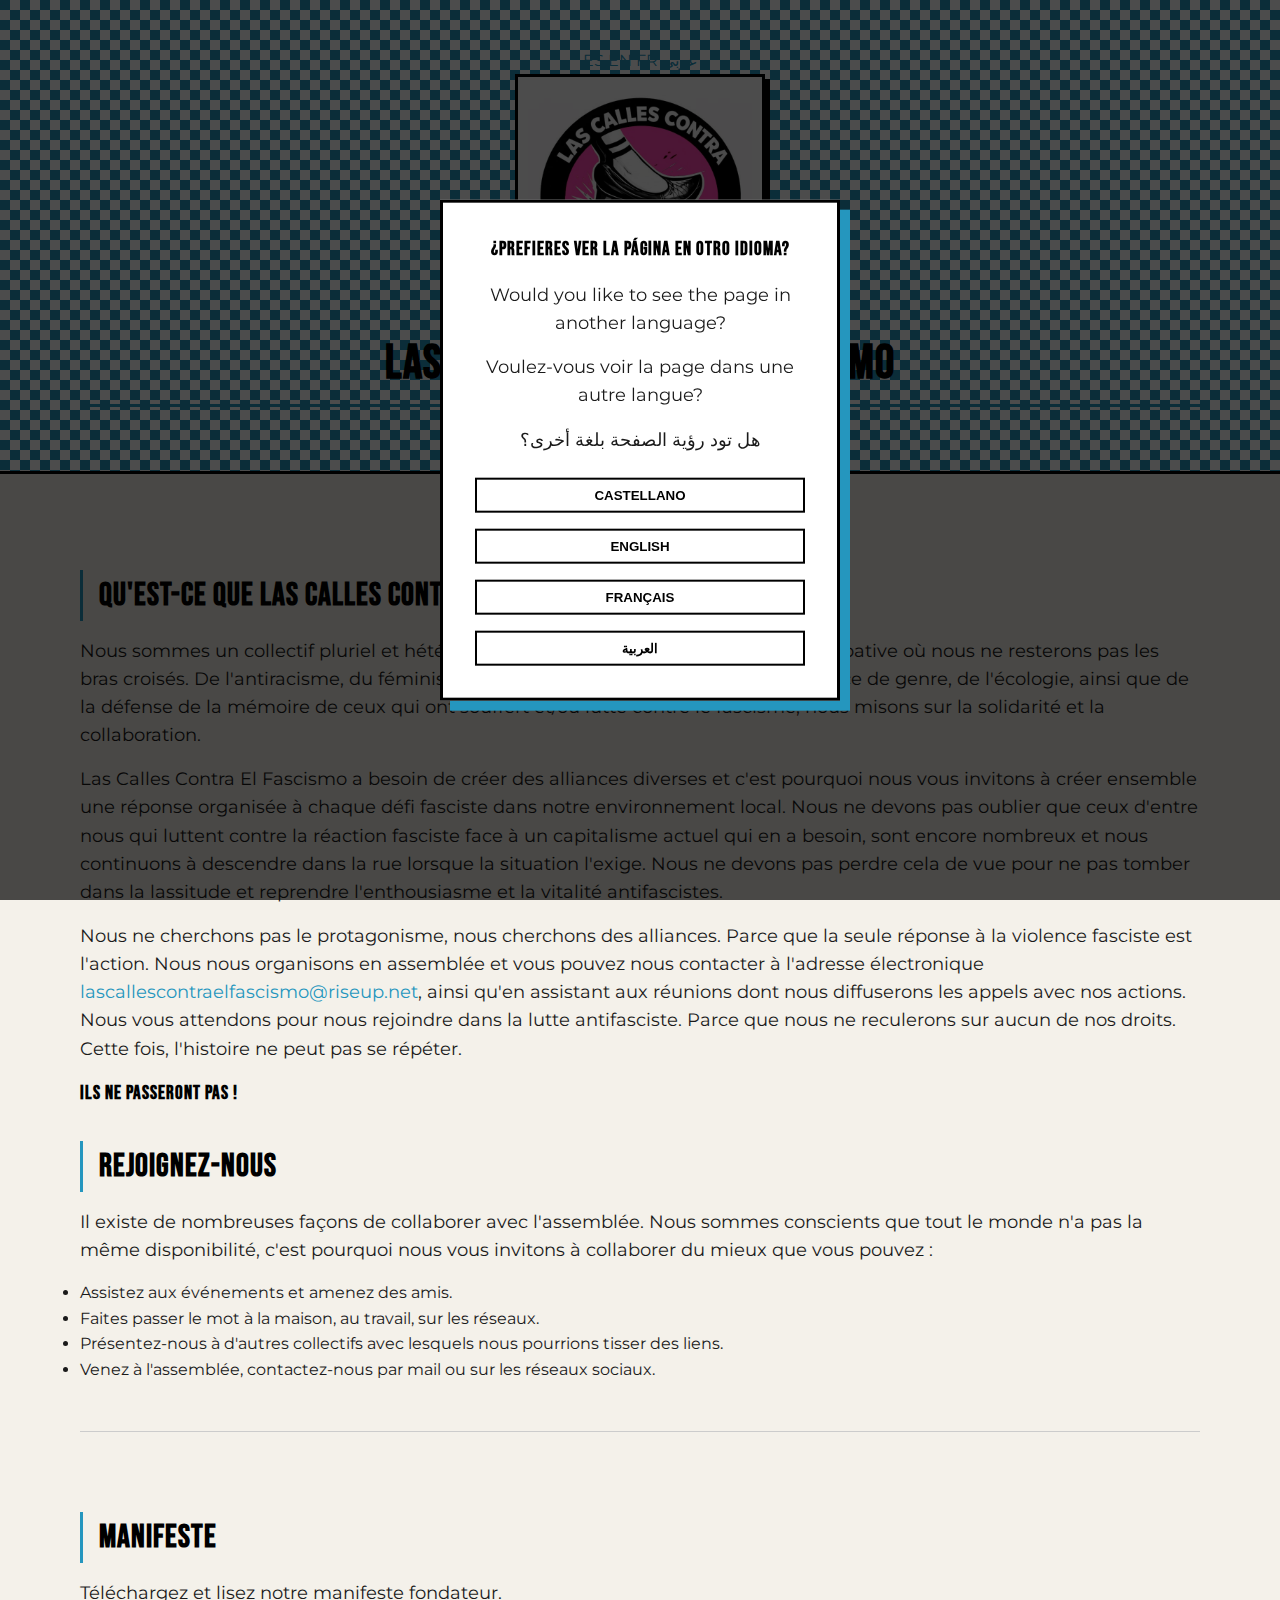
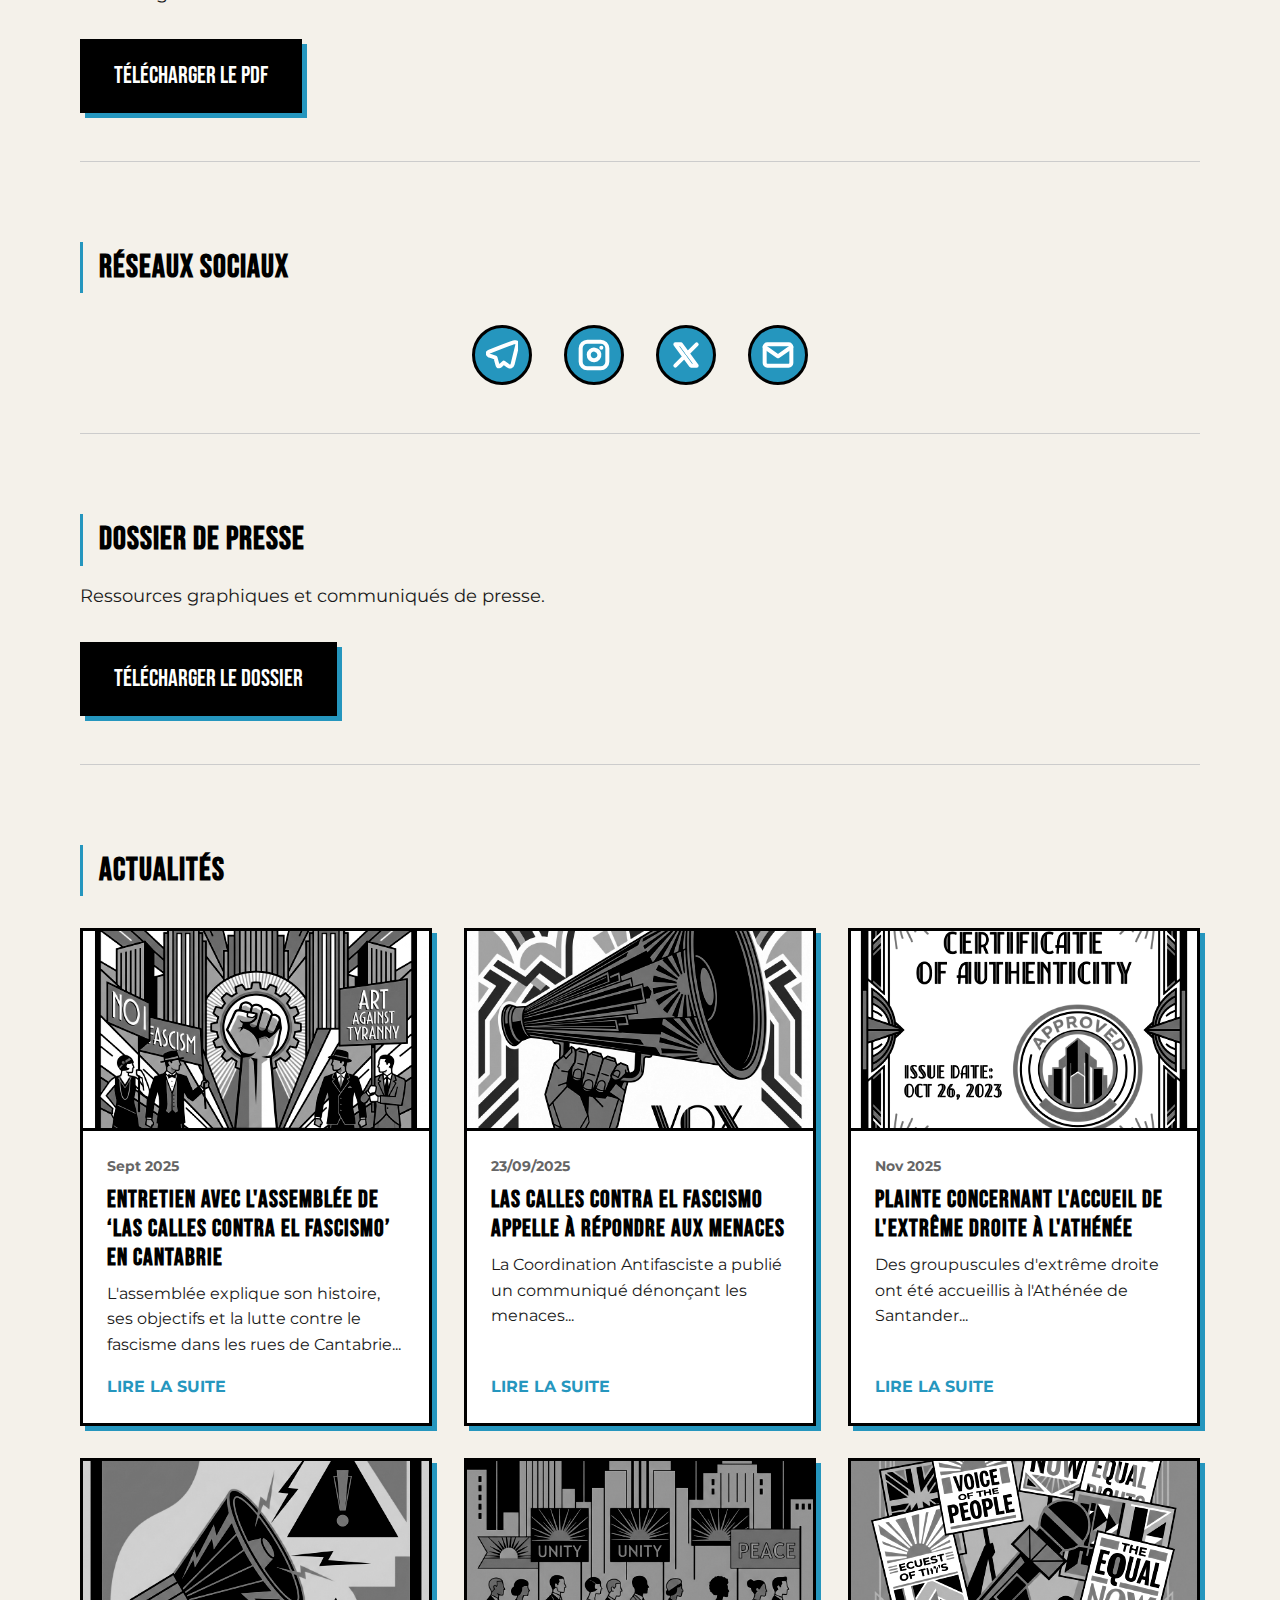
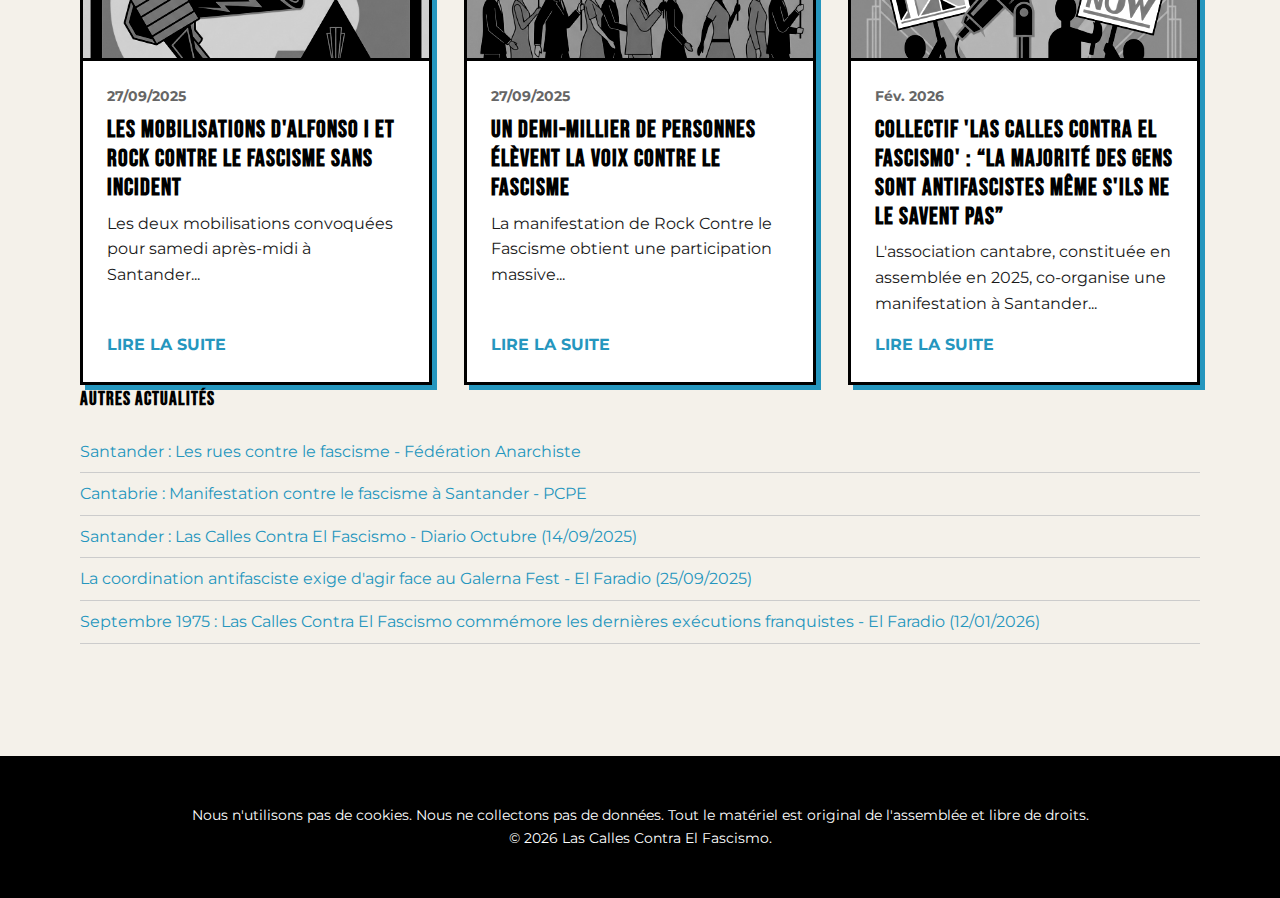
<file: fr/index.html>
<!DOCTYPE html>
<html lang="fr">

<head>
    <meta charset="UTF-8">
    <meta name="viewport" content="width=device-width, initial-scale=1.0">
    <title>Las Calles Contra El Fascismo - Les Rues Contre le Fascisme</title>
    <link rel="preconnect" href="https://fonts.googleapis.com">
    <link rel="preconnect" href="https://fonts.gstatic.com" crossorigin>
    <link href="https://fonts.googleapis.com/css2?family=Bebas+Neue&family=Montserrat:wght@400;700&display=swap"
        rel="stylesheet">
    <link rel="stylesheet" href="../css/style.css">

    <!-- Favicon -->
    <link rel="icon" type="image/png" href="../assets/favicon-32x32.png" sizes="32x32">
    <link rel="icon" type="image/png" href="../assets/favicon-16x16.png" sizes="16x16">
</head>

<body>

    <header>
        <div class="container">
            <div class="lang-switcher">
                <a href="../index.html">ES</a>
                <a href="../en/index.html">EN</a>
                <a href="index.html">FR</a>
                <a href="../ar/index.html">عربي</a>
            </div>
            <img src="../logo.png" alt="Logo Las Calles Contra El Fascismo" class="logo">
            <h1>Las Calles Contra El Fascismo</h1>
        </div>
    </header>

    <div class="container">

        <!-- Intro Text -->
        <section id="texto">
            <h2>Qu'est-ce que Las Calles Contra El Fascismo ?</h2>
            <p>Nous sommes un collectif pluriel et hétérogène d'unité, d'action et de solidarité combative où nous ne
                resterons pas les bras croisés. De l'antiracisme, du féminisme, de la diversité sexuelle et de la
                dissidence de genre, de l'écologie, ainsi que de la défense de la mémoire de ceux qui ont souffert et/ou
                lutté contre le fascisme, nous misons sur la solidarité et la collaboration.</p>
            <p>Las Calles Contra El Fascismo a besoin de créer des alliances diverses et c'est pourquoi nous vous
                invitons à créer ensemble une réponse organisée à chaque défi fasciste dans notre environnement local.
                Nous ne devons pas oublier que ceux d'entre nous qui luttent contre la réaction fasciste face à un
                capitalisme actuel qui en a besoin, sont encore nombreux et nous continuons à descendre dans la rue
                lorsque la situation l'exige. Nous ne devons pas perdre cela de vue pour ne pas tomber dans la lassitude
                et reprendre l'enthousiasme et la vitalité antifascistes.</p>
            <p>Nous ne cherchons pas le protagonisme, nous cherchons des alliances. Parce que la seule réponse à la
                violence fasciste est l'action. Nous nous organisons en assemblée et vous pouvez nous contacter à
                l'adresse électronique <a
                    href="mailto:lascallescontraelfascismo@riseup.net">lascallescontraelfascismo@riseup.net</a>, ainsi
                qu'en assistant aux réunions dont nous diffuserons les appels avec nos actions. Nous vous attendons pour
                nous rejoindre dans la lutte antifasciste. Parce que nous ne reculerons sur aucun de nos droits. Cette
                fois, l'histoire ne peut pas se répéter.</p>
            <h3>ILS NE PASSERONT PAS !</h3>

            <h2>Rejoignez-nous</h2>
            <p>Il existe de nombreuses façons de collaborer avec l'assemblée. Nous sommes conscients que tout le monde
                n'a pas la même disponibilité, c'est pourquoi nous vous invitons à collaborer du mieux que vous pouvez :
            </p>
            <ul>
                <li>Assistez aux événements et amenez des amis.</li>
                <li>Faites passer le mot à la maison, au travail, sur les réseaux.</li>
                <li>Présentez-nous à d'autres collectifs avec lesquels nous pourrions tisser des liens.</li>
                <li>Venez à l'assemblée, contactez-nous par mail ou sur les réseaux sociaux.</li>
            </ul>
        </section>

        <!-- Manifesto -->
        <section id="manifiesto">
            <h2>Manifeste</h2>
            <p>Téléchargez et lisez notre manifeste fondateur.</p>
            <a href="../manifiesto_las_calles_contra_el_fascismo_frances.pdf" class="manifesto-btn" target="_blank"
                download>Télécharger le PDF</a>
        </section>

        <!-- Redes -->
        <section id="redes">
            <h2>Réseaux Sociaux</h2>
            <div class="social-icons">
                <a href="https://t.me/callescontraelfascismo" class="social-icon" aria-label="Telegram" target="_blank">
                    <svg viewBox="0 0 24 24" width="32" height="32" stroke="currentColor" stroke-width="3" fill="none"
                        stroke-linecap="round" stroke-linejoin="round">
                        <path
                            d="M21.198 2.433a2.242 2.242 0 0 0-1.022.215l-8.609 3.33c-2.068.8-4.133 1.598-5.724 2.21a405.15 405.15 0 0 1-2.849 1.09c-.42.147-.99.332-1.473.901-.728.968.193 1.798.919 2.286 1.61.516 3.275 1.009 4.654 1.472.509 1.793.997 3.592 1.48 5.388.16.69.506 1.287 1.255 1.15.75-.136 1.192-.617 1.635-1.043l1.838-1.74 3.084 2.279c.688.479 1.343.833 2.137.646.793-.186 1.25-.85 1.442-1.636 1.139-4.706 2.37-9.78 3.535-14.56.29-.89-.105-1.554-.803-1.803a2.757 2.757 0 0 0-.585-.125z">
                        </path>
                    </svg>
                </a>
                <a href="https://www.instagram.com/lascallescontraelfascismo/" class="social-icon"
                    aria-label="Instagram" target="_blank">
                    <svg viewBox="0 0 24 24" width="32" height="32" stroke="currentColor" stroke-width="3" fill="none"
                        stroke-linecap="round" stroke-linejoin="round">
                        <rect x="2" y="2" width="20" height="20" rx="5" ry="5"></rect>
                        <path d="M16 11.37A4 4 0 1 1 12.63 8 4 4 0 0 1 16 11.37z"></path>
                        <line x1="17.5" y1="6.5" x2="17.51" y2="6.5"></line>
                    </svg>
                </a>
                <a href="https://x.com/LasCallesAntifa" class="social-icon" aria-label="X / Twitter" target="_blank">
                    <svg viewBox="0 0 24 24" width="32" height="32" stroke="currentColor" stroke-width="3" fill="none"
                        stroke-linecap="round" stroke-linejoin="round">
                        <path d="M4 4l11.733 16h4.267l-11.733 -16z"></path>
                        <path d="M4 20l6.768 -6.768m2.46 -2.46l6.772 -6.772"></path>
                    </svg>
                </a>
                <a href="mailto:lascallescontraelfascismo@riseup.net" class="social-icon" aria-label="Email"
                    target="_blank">
                    <svg viewBox="0 0 24 24" width="32" height="32" stroke="currentColor" stroke-width="3" fill="none"
                        stroke-linecap="round" stroke-linejoin="round">
                        <path d="M4 4h16c1.1 0 2 .9 2 2v12c0 1.1-.9 2-2 2H4c-1.1 0-2-.9-2-2V6c0-1.1.9-2 2-2z"></path>
                        <polyline points="22,6 12,13 2,6"></polyline>
                    </svg>
                </a>
            </div>
        </section>

        <!-- Kit de Prensa -->
        <section id="prensa">
            <h2>Dossier de Presse</h2>
            <p>Ressources graphiques et communiqués de presse.</p>
            <a href="#" class="manifesto-btn" download>Télécharger le Dossier</a>
        </section>

        <!-- Noticias -->
        <section id="noticias">
            <h2>Actualités</h2>
            <div class="news-grid">
                <!-- Card 1 -->
                <article class="news-card">
                    <img src="../assets/news/news-1.jpg" alt="Entretien LoQueSomos">
                    <div class="news-content">
                        <div class="news-date">Sept 2025</div>
                        <h3 class="news-title">Entretien avec l'Assemblée de ‘Las Calles Contra El Fascismo’ en
                            Cantabrie</h3>
                        <p class="news-excerpt">L'assemblée explique son histoire, ses objectifs et la lutte contre le
                            fascisme
                            dans les rues de Cantabrie...</p>
                        <a href="https://loquesomos.es/entrevista-con-la-asamblea-de-las-calles-contra-el-fascismo-en-cantabria/"
                            class="news-link" target="_blank">Lire la suite</a>
                    </div>
                </article>
                <!-- Card 2 -->
                <article class="news-card">
                    <img src="../assets/news/news-2.jpg" alt="Menaces El Faradio">
                    <div class="news-content">
                        <div class="news-date">23/09/2025</div>
                        <h3 class="news-title">Las Calles Contra El Fascismo appelle à répondre aux menaces</h3>
                        <p class="news-excerpt">La Coordination Antifasciste a publié un communiqué dénonçant les
                            menaces...</p>
                        <a href="https://www.elfaradio.com/2025/09/23/las-calles-contra-el-fascismo-llama-a-responder-en-las-calles-a-las-amenazas-y-mensajes-racistas/"
                            class="news-link" target="_blank">Lire la suite</a>
                    </div>
                </article>
                <!-- Card 3 -->
                <article class="news-card">
                    <img src="../assets/news/news-3.jpg" alt="Logo Briega">
                    <div class="news-content">
                        <div class="news-date">Nov 2025</div>
                        <h3 class="news-title">Plainte concernant l'accueil de l'extrême droite à l'Athénée</h3>
                        <p class="news-excerpt">Des groupuscules d'extrême droite ont été accueillis à l'Athénée de
                            Santander...</p>
                        <a href="https://www.briega.org/es/noticias/calles-contra-fascismo-denuncia-acogida-ultraderecha-nazifascista-ateneo-santander"
                            class="news-link" target="_blank">Lire la suite</a>
                    </div>
                </article>
                <!-- Card 4 -->
                <article class="news-card">
                    <img src="../assets/news/news-4.jpg" alt="Mobilisation EuropaPress">
                    <div class="news-content">
                        <div class="news-date">27/09/2025</div>
                        <h3 class="news-title">Les mobilisations d'Alfonso I et Rock Contre le Fascisme sans incident
                        </h3>
                        <p class="news-excerpt">Les deux mobilisations convoquées pour samedi après-midi à
                            Santander...</p>
                        <a href="https://www.europapress.es/cantabria/noticia-movilizaciones-alfonso-rock-contra-fascismo-santander-transcurren-incidentes-20250927202527.html"
                            class="news-link" target="_blank">Lire la suite</a>
                    </div>
                </article>
                <!-- Card 5 -->
                <article class="news-card">
                    <img src="../assets/news/news-5.jpg" alt="Manifestation El Diario">
                    <div class="news-content">
                        <div class="news-date">27/09/2025</div>
                        <h3 class="news-title">Un demi-millier de personnes élèvent la voix contre le fascisme</h3>
                        <p class="news-excerpt">La manifestation de Rock Contre le Fascisme obtient une participation
                            massive...</p>
                        <a href="https://eldiariocantabria.publico.es/articulo/politica/cerca-medio-millar-personas-alzan-voz-fascismo-minoria-santander/20250927210432182441.html"
                            class="news-link" target="_blank">Lire la suite</a>
                    </div>
                </article>
                <!-- Card 6 -->
                <article class="news-card">
                    <img src="../assets/news/news-6.jpg" alt="Galerna Fest El Diario">
                    <div class="news-content">
                        <div class="news-date">Fév. 2026</div>
                        <h3 class="news-title">Collectif 'Las Calles Contra El Fascismo' : “La majorité des gens sont
                            antifascistes même s'ils ne le savent pas”</h3>
                        <p class="news-excerpt">L'association cantabre, constituée en assemblée en 2025,
                            co-organise une manifestation à Santander...</p>
                        <a href="https://www.eldiario.es/cantabria/ultimas-noticias/colectivo-calles-fascismo-mayoria-gente-antifascista-no-sepa_1_12988762.html"
                            class="news-link" target="_blank">Lire la suite</a>
                    </div>
                </article>
            </div>

            <!-- List for the rest -->
            <div class="news-list">
                <h3>Autres actualités</h3>
                <div class="news-list-item">
                    <a href="https://www.federacionanarquista.net/santander-las-calles-contra-el-fascismo/?pass=qpwo"
                        target="_blank">Santander : Les rues contre le fascisme - Fédération Anarchiste</a>
                </div>
                <div class="news-list-item">
                    <a href="https://pcpe.es/cantabria-manifestacion-contra-el-fascimo-en-santander/"
                        target="_blank">Cantabrie : Manifestation contre le fascisme à Santander - PCPE</a>
                </div>
                <div class="news-list-item">
                    <a href="https://diario-octubre.com/2025/09/14/santander-las-calles-contra-el-fascismo/"
                        target="_blank">Santander : Las Calles Contra El Fascismo - Diario Octubre (14/09/2025)</a>
                </div>
                <div class="news-list-item">
                    <a href="https://www.elfaradio.com/2025/09/25/la-coordinadora-antifascista-exige-al-gobierno-de-cantabria-y-al-ayuntamiento-de-santander-que-actuen-ante-el-galerna-fest/"
                        target="_blank">La coordination antifasciste exige d'agir face au Galerna Fest - El Faradio
                        (25/09/2025)</a>
                </div>
                <div class="news-list-item">
                    <a href="https://www.elfaradio.com/2026/01/12/septiembre-de-1975-las-calles-contra-el-fascismo-recuerda-los-ultimos-fusilamientos-franquistas/"
                        target="_blank">Septembre 1975 : Las Calles Contra El Fascismo commémore les dernières
                        exécutions franquistes - El Faradio (12/01/2026)</a>
                </div>
            </div>
        </section>

    </div>

    <footer>
        <div class="container">
            <p>Nous n'utilisons pas de cookies. Nous ne collectons pas de données. Tout le matériel est original de
                l'assemblée et libre de droits.</p>
            <p>&copy; 2026 Las Calles Contra El Fascismo.</p>
        </div>
    </footer>

    <!-- Language Popup -->
    <div id="overlay" class="overlay"></div>
    <div id="lang-popup" class="lang-popup">
        <h3>¿Prefieres ver la página en otro idioma?</h3>
        <p>Would you like to see the page in another language?</p>
        <p>Voulez-vous voir la page dans une autre langue?</p>
        <p>هل تود رؤية الصفحة بلغة أخرى؟</p>
        <div class="lang-options">
            <button class="lang-btn" data-lang="es">Castellano</button>
            <button class="lang-btn" data-lang="en">English</button>
            <button class="lang-btn" data-lang="fr">Français</button>
            <button class="lang-btn" data-lang="ar">العربية</button>
        </div>
    </div>

    <script src="../js/script.js"></script>
</body>

</html>
</file>
<file: css/style.css>
:root {
    --primary-color: #2596be;
    --text-color: #1a1a1a;
    --bg-color: #f4f1ea; /* Slightly off-white for vintage feel */
    --accent-color: #d62828; /* Republican Red accent if needed, otherwise stick to palette */
    --black: #000000;
    --white: #ffffff;
    --border-width: 3px;
    --font-heading: 'Bebas Neue', sans-serif;
    --font-body: 'Montserrat', sans-serif;
}

/* Reset & Base */
* {
    box-sizing: border-box;
    margin: 0;
    padding: 0;
}

body {
    font-family: var(--font-body);
    color: var(--text-color);
    background-color: var(--bg-color);
    line-height: 1.6;
    overflow-x: hidden;
}

a {
    color: var(--primary-color);
    text-decoration: none;
    transition: all 0.3s ease;
}

a:hover {
    background-color: var(--primary-color);
    color: var(--white);
}

img {
    max-width: 100%;
    height: auto;
    display: block;
}

/* Typography */
h1, h2, h3, h4, h5, h6 {
    font-family: var(--font-heading);
    text-transform: uppercase;
    letter-spacing: 1px;
    margin-bottom: 1rem;
    color: var(--black);
}

h1 {
    font-size: 3rem;
    line-height: 1;
    text-align: center;
    border-bottom: var(--border-width) solid var(--primary-color);
    padding-bottom: 1rem;
    margin-top: 1rem;
}

h2 {
    font-size: 2rem;
    border-left: var(--border-width) solid var(--primary-color);
    padding-left: 1rem;
    margin-top: 2rem;
}

p {
    margin-bottom: 1rem;
    font-size: 1.1rem;
}

/* Layout */
.container {
    width: 90%;
    max-width: 1200px;
    margin: 0 auto;
    padding: 1rem;
}

header {
    text-align: center;
    padding: 2rem 0;
    background-image: linear-gradient(45deg, var(--white) 25%, transparent 25%, transparent 75%, var(--white) 75%, var(--white)), 
                      linear-gradient(45deg, var(--white) 25%, transparent 25%, transparent 75%, var(--white) 75%, var(--white));
    background-size: 20px 20px;
    background-position: 0 0, 10px 10px;
    background-color: var(--primary-color); /* Fallback/Blend */
    border-bottom: var(--border-width) solid var(--black);
}

header img.logo {
    max-width: 250px;
    margin: 0 auto;
    border: var(--border-width) solid var(--black);
    background: var(--white);
    padding: 10px;
    box-shadow: 5px 5px 0px var(--black);
}

/* Sections */
section {
    padding: 3rem 0;
    border-bottom: 1px solid #ccc;
}

section:last-child {
    border-bottom: none;
}

/* Manifest */
.manifesto-btn {
    display: inline-block;
    background: var(--black);
    color: var(--white);
    padding: 1rem 2rem;
    font-family: var(--font-heading);
    font-size: 1.5rem;
    text-transform: uppercase;
    margin-top: 1rem;
    box-shadow: 5px 5px 0px var(--primary-color);
    border: 2px solid var(--black);
}

.manifesto-btn:hover {
    transform: translate(-2px, -2px);
    box-shadow: 7px 7px 0px var(--primary-color);
    background: var(--white);
    color: var(--black);
}

/* Redes */
.social-icons {
    display: flex;
    justify-content: center;
    gap: 2rem;
    margin-top: 2rem;
}

.social-icon {
    width: 60px;
    height: 60px;
    background: var(--primary-color);
    color: var(--white);
    display: flex;
    align-items: center;
    justify-content: center;
    border-radius: 50%; /* Or keep square for more constructivist look? Let's go circle for icons usually */
    border: var(--border-width) solid var(--black);
    font-size: 1.5rem;
    transition: transform 0.3s;
}

.social-icon:hover {
    transform: scale(1.1) rotate(5deg);
    background: var(--black);
}

/* News Cards */
.news-grid {
    display: grid;
    grid-template-columns: 1fr;
    gap: 2rem;
    margin-top: 2rem;
}

@media (min-width: 768px) {
    .news-grid {
        grid-template-columns: repeat(2, 1fr);
    }
}

@media (min-width: 1024px) {
    .news-grid {
        grid-template-columns: repeat(3, 1fr);
    }
}

.news-card {
    border: var(--border-width) solid var(--black);
    background: var(--white);
    box-shadow: 5px 5px 0px var(--primary-color);
    display: flex;
    flex-direction: column;
}

.news-card img {
    width: 100%;
    height: 200px;
    object-fit: cover;
    border-bottom: var(--border-width) solid var(--black);
    filter: grayscale(100%) contrast(120%); /* Artistic touch */
    transition: filter 0.3s;
}

.news-card:hover img {
    filter: grayscale(0%);
}

.news-content {
    padding: 1.5rem;
    flex-grow: 1;
    display: flex;
    flex-direction: column;
}

.news-date {
    font-size: 0.9rem;
    color: #666;
    margin-bottom: 0.5rem;
    font-weight: bold;
}

.news-title {
    font-family: var(--font-heading);
    font-size: 1.5rem;
    line-height: 1.2;
    margin-bottom: 0.5rem;
}

.news-excerpt {
    font-size: 1rem;
    margin-bottom: 1rem;
}

.news-link {
    margin-top: auto;
    font-weight: bold;
    text-transform: uppercase;
}

.news-list-item {
    padding: 0.5rem 0;
    border-bottom: 1px solid #ccc;
}

/* Popup */
.lang-popup {
    position: fixed;
    top: 50%;
    left: 50%;
    transform: translate(-50%, -50%);
    background: var(--white);
    border: var(--border-width) solid var(--black);
    box-shadow: 10px 10px 0px var(--primary-color);
    padding: 2rem;
    z-index: 1000;
    text-align: center;
    display: none;
    width: 90%;
    max-width: 400px;
}

.lang-popup.active {
    display: block;
}

.lang-popup h3 {
    margin-top: 0;
}

.lang-options {
    display: flex;
    flex-direction: column;
    gap: 1rem;
    margin-top: 1.5rem;
}

.lang-btn {
    padding: 0.5rem 1rem;
    border: 2px solid var(--black);
    background: transparent;
    cursor: pointer;
    font-weight: bold;
    text-transform: uppercase;
    transition: all 0.2s;
}

.lang-btn:hover {
    background: var(--primary-color);
    color: var(--white);
}

.overlay {
    position: fixed;
    top: 0;
    left: 0;
    width: 100%;
    height: 100%;
    background: rgba(0,0,0,0.7);
    z-index: 999;
    display: none;
}

.overlay.active {
    display: block;
}

/* Footer */
footer {
    background: var(--black);
    color: var(--white);
    text-align: center;
    padding: 2rem 1rem;
    margin-top: 3rem;
}

footer p {
    font-size: 0.9rem;
    margin-bottom: 0;
}

/* Accessibility helpers */
.sr-only {
    position: absolute;
    width: 1px;
    height: 1px;
    padding: 0;
    margin: -1px;
    overflow: hidden;
    clip: rect(0, 0, 0, 0);
    white-space: nowrap;
    border-width: 0;
}
</file>
